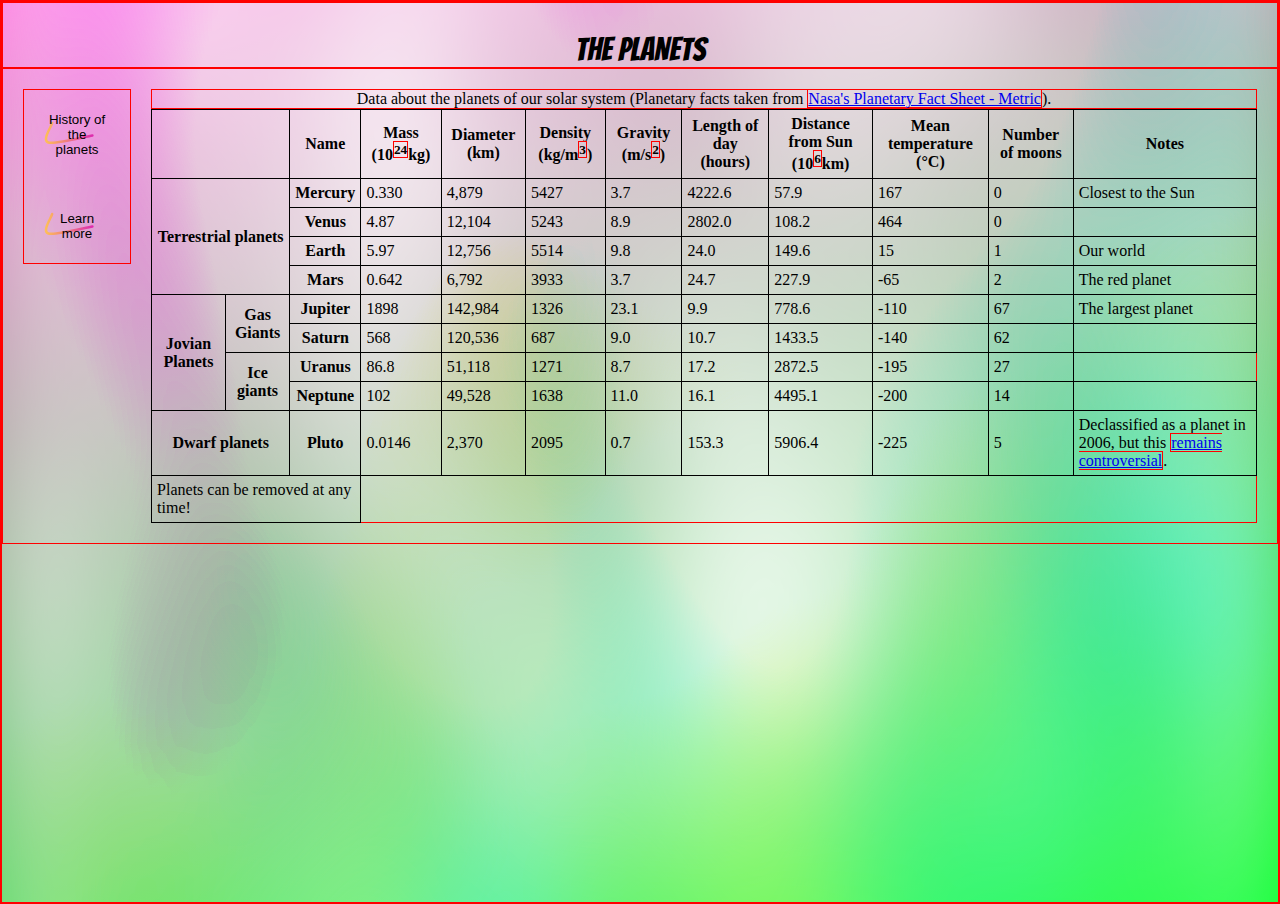
<file: index.html>
<!DOCTYPE html>
<html lang="en">
  <head>
    <meta charset="UTF-8" />
    <meta name="viewport" content="width=device-width, initial-scale=1.0" />
    <link href="style.css" rel="stylesheet" type="text/css" />
    <link href="table-basic.css" rel="stylesheet" type="text/css" />
    <link rel="preconnect" href="https://fonts.googleapis.com" />
    <link rel="preconnect" href="https://fonts.gstatic.com" crossorigin />
    <link
      href="https://fonts.googleapis.com/css2?family=Bangers&display=swap"
      rel="stylesheet"
    />
    <title>Document</title>
  </head>
  <body>
    <header>THE PLANETS</header>
    <div class="topbox">
      <div class="buttons">
        <button>History of the planets</button>
        <button>Learn more</button>
      </div>

      <table>
        <caption>
          Data about the planets of our solar system (Planetary facts taken from
          <a href="http://nssdc.gsfc.nasa.gov/planetary/factsheet/"
            >Nasa's Planetary Fact Sheet - Metric</a
          >).
        </caption>
        <thead>
          <tr>
            <td colspan="2"></td>
            <th colspan="1" scope="colgroup">Name</th>
            <th colspan="1" scope="colgroup">Mass (10<sup>24</sup>kg)</th>
            <th colspan="1" scope="colgroup">Diameter (km)</th>
            <th colspan="1" scope="colgroup">Density (kg/m<sup>3</sup>)</th>
            <th colspan="1" scope="colgroup">Gravity (m/s<sup>2</sup>)</th>
            <th colspan="1" scope="colgroup">Length of day (hours)</th>
            <th colspan="1" scope="colgroup">
              Distance from Sun (10<sup>6</sup>km)
            </th>
            <th colspan="1" scope="colgroup">Mean temperature (°C)</th>
            <th colspan="1" scope="colgroup">Number of moons</th>
            <th colspan="1" scope="colgroup">Notes</th>
          </tr>
        </thead>
        <tbody>
          <th colspan="2" rowspan="4" scope="rowgroup">Terrestrial planets</th>
          <th scope="row">Mercury</th>
            <td>0.330</td>
            <td>4,879</td>
            <td>5427</td>
            <td>3.7</td>
            <td>4222.6</td>
            <td>57.9</td>
            <td>167</td>
            <td>0</td>
            <td>Closest to the Sun</td>
          </tr>
          <tr>
            <th scope="row">Venus</th>
            <td>4.87</td>
            <td>12,104</td>
            <td>5243</td>
            <td>8.9</td>
            <td>2802.0</td>
            <td>108.2</td>
            <td>464</td>
            <td>0</td>
            <td></td>
          </tr>
          <tr>
            <th scope="row">Earth</th>
            <td>5.97</td>
            <td>12,756</td>
            <td>5514</td>
            <td>9.8</td>
            <td>24.0</td>
            <td>149.6</td>
            <td>15</td>
            <td>1</td>
            <td>Our world</td>
          </tr>
          <tr>
            <th scope="row">Mars</th>
            <td>0.642</td>
            <td>6,792</td>
            <td>3933</td>
            <td>3.7</td>
            <td>24.7</td>
            <td>227.9</td>
            <td>-65</td>
            <td>2</td>
            <td>The red planet</td>
          </tr>
          <th rowspan="4" scope="rowgroup">Jovian Planets</th>
          <th rowspan="2" scope="rowgroup">Gas Giants</th>
            <th scope="row">Jupiter</th>
            <td>1898</td>
            <td>142,984</td>
            <td>1326</td>
            <td>23.1</td>
            <td>9.9</td>
            <td>778.6</td>
            <td>-110</td>
            <td>67</td>
            <td>The largest planet</td>
          </tr>
          <th scope="row">Saturn</th>
            <td>568</td>
            <td>120,536</td>
            <td>687</td>
            <td>9.0</td>
            <td>10.7</td>
            <td>1433.5</td>
            <td>-140</td>
            <td>62</td>
            <td></td>
          </tr>
            <th rowspan="2" scope="rowgroup">Ice giants</th>
            <th scope="row">Uranus</th>
            <td>86.8</td>
            <td>51,118</td>
            <td>1271</td>
            <td>8.7</td>
            <td>17.2</td>
            <td>2872.5</td>
            <td>-195</td>
            <td>27</td>
          </tr>
          <tr>
            <th scope="row">Neptune</th>
            <td>102</td>
            <td>49,528</td>
            <td>1638</td>
            <td>11.0</td>
            <td>16.1</td>
            <td>4495.1</td>
            <td>-200</td>
            <td>14</td>
            <td></td>
          </tr>
          <tr>
            <th colspan="2" scope="rowgroup">Dwarf planets</th>
            <th scope="row">Pluto</th>
            <td>0.0146</td>
            <td>2,370</td>
            <td>2095</td>
            <td>0.7</td>
            <td>153.3</td>
            <td>5906.4</td>
            <td>-225</td>
            <td>5</td>
            <td>
              Declassified as a planet in 2006, but this
              <a
                href="https://www.usatoday.com/story/tech/2014/10/02/pluto-planet-solar-system/16578959/"
                >remains controversial</a
              >.
            </td>
          </tr>
        <tfoot>
          <td colspan="3">Planets can be removed at any time!</td>
        </tfoot>
      </table>
    </div>
  </body>
</html>
</file>
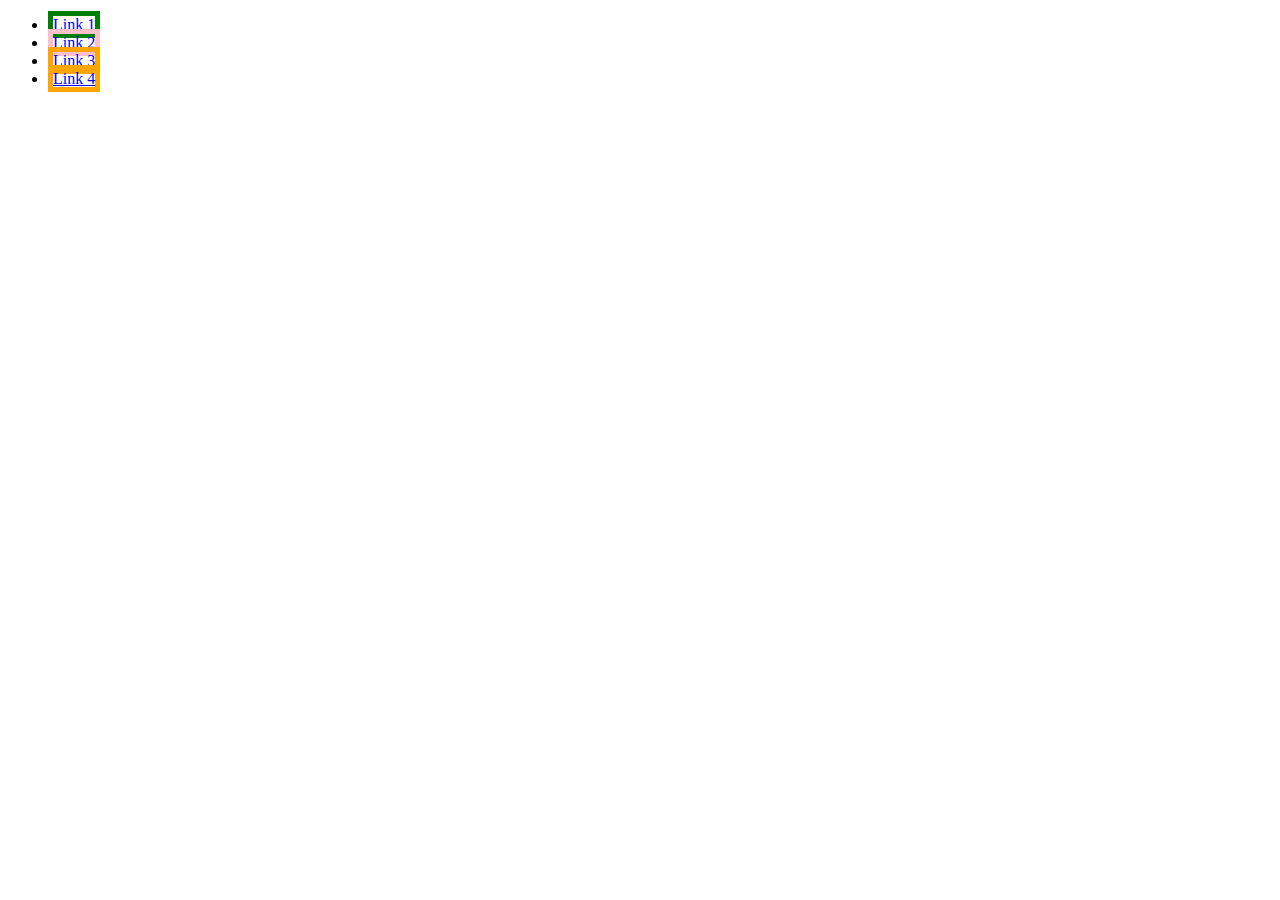
<file: advanced-css-selectors/index.html>
<!DOCTYPE html>
<html lang="en">
  <head>
    <meta charset="UTF-8" />
    <meta name="viewport" content="width=device-width, initial-scale=1.0" />
    <link rel="stylesheet" href="style.css" />
    <title>Document</title>
  </head>
  <body>
    <ul>
      <li><a href="https://example.com">Link 1</a></li>
      <li><a href="http://example.com" title="Visit example.com">Link 2</a></li>
      <li><a href="/contact">Link 3</a></li>
      <li><a href="../contact/index.html">Link 4</a></li>
    </ul>
  </body>
</html>
</file>
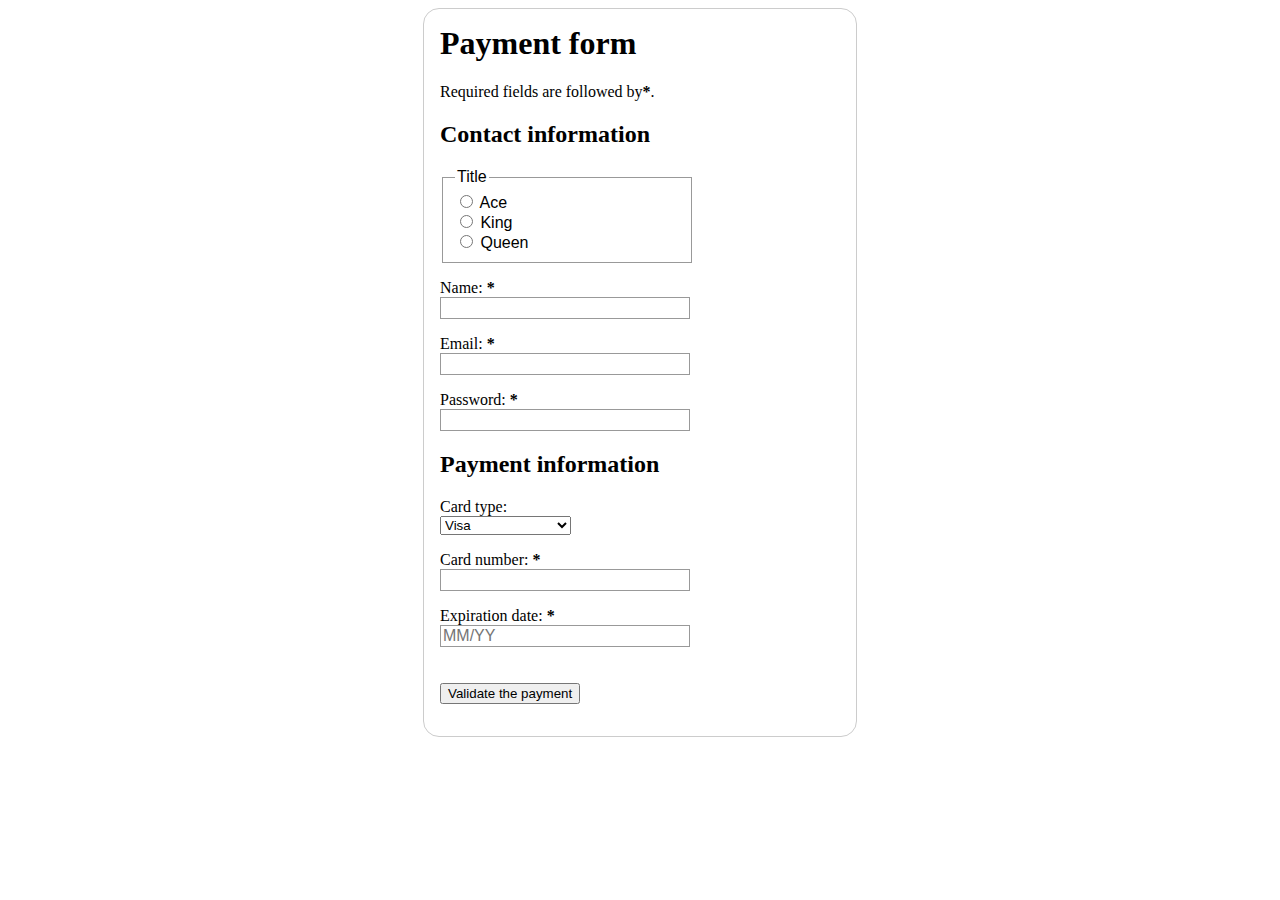
<file: forms-structure/index.html>
<!DOCTYPE html>
<html lang="en">
  <head>
    <meta charset="UTF-8" />
    <meta name="viewport" content="width=device-width, initial-scale=1.0" />
    <link href="style.css" rel="stylesheet" type="text/css" />
    <title>Document</title>
  </head>
  <body>
    <form>
      <h1>Payment form</h1>
      <p>
        Required fields are followed by<strong
          ><span aria-label="required">*</span></strong
        >.
      </p>
      <section>
        <h2>Contact information</h2>
        <fieldset>
          <legend>Title</legend>
          <ul>
            <li>
              <label for="title_1">
                <input type="radio" id="title_1" name="title" value="A" />
                Ace
              </label>
            </li>
            <li>
              <label for="title_2">
                <input type="radio" id="title_2" name="title" value="K" />
                King
              </label>
            </li>
            <li>
              <label for="title_3">
                <input type="radio" id="title_3" name="title" value="Q" />
                Queen
              </label>
            </li>
          </ul>
        </fieldset>
        <p>
          <label for="name">
            <span>Name: </span>
            <strong><span aria-label="required">*</span></strong>
          </label>
          <input type="text" id="name" name="username" required />
        </p>
        <p>
          <label for="mail">
            <span>Email: </span>
            <strong><span aria-label="required">*</span></strong>
          </label>
          <input type="email" id="mail" name="user-mail" required />
        </p>
        <p>
          <label for="pwd">
            <span>Password: </span>
            <strong><span aria-label="required">*</span></strong>
          </label>
          <input type="password" id="pwd" name="password" required />
        </p>
      </section>
      <section>
        <h2>Payment information</h2>
        <p>
          <label for="card">
            <span>Card type:</span>
          </label>
          <select id="card" name="user-card">
            <option value="visa">Visa</option>
            <option value="mc">Mastercard</option>
            <option value="amex">American Express</option>
          </select>
        </p>
        <p>
          <label for="number">
            <span>Card number:</span>
            <strong><span aria-label="required">*</span></strong>
          </label>
          <input type="tel" id="number" name="card-number" required />
        </p>
        <p>
          <label for="expiration">
            <span>Expiration date:</span>
            <strong><span aria-label="required">*</span></strong>
          </label>
          <input
            type="text"
            id="expiration"
            name="expiration"
            required
            placeholder="MM/YY"
            pattern="^(0[1-9]|1[0-2])\/([0-9]{2})$"
          />
        </p>
      </section>
      <section>
        <p>
          <button type="submit">Validate the payment</button>
        </p>
      </section>
    </form>
  </body>
</html>
</file>
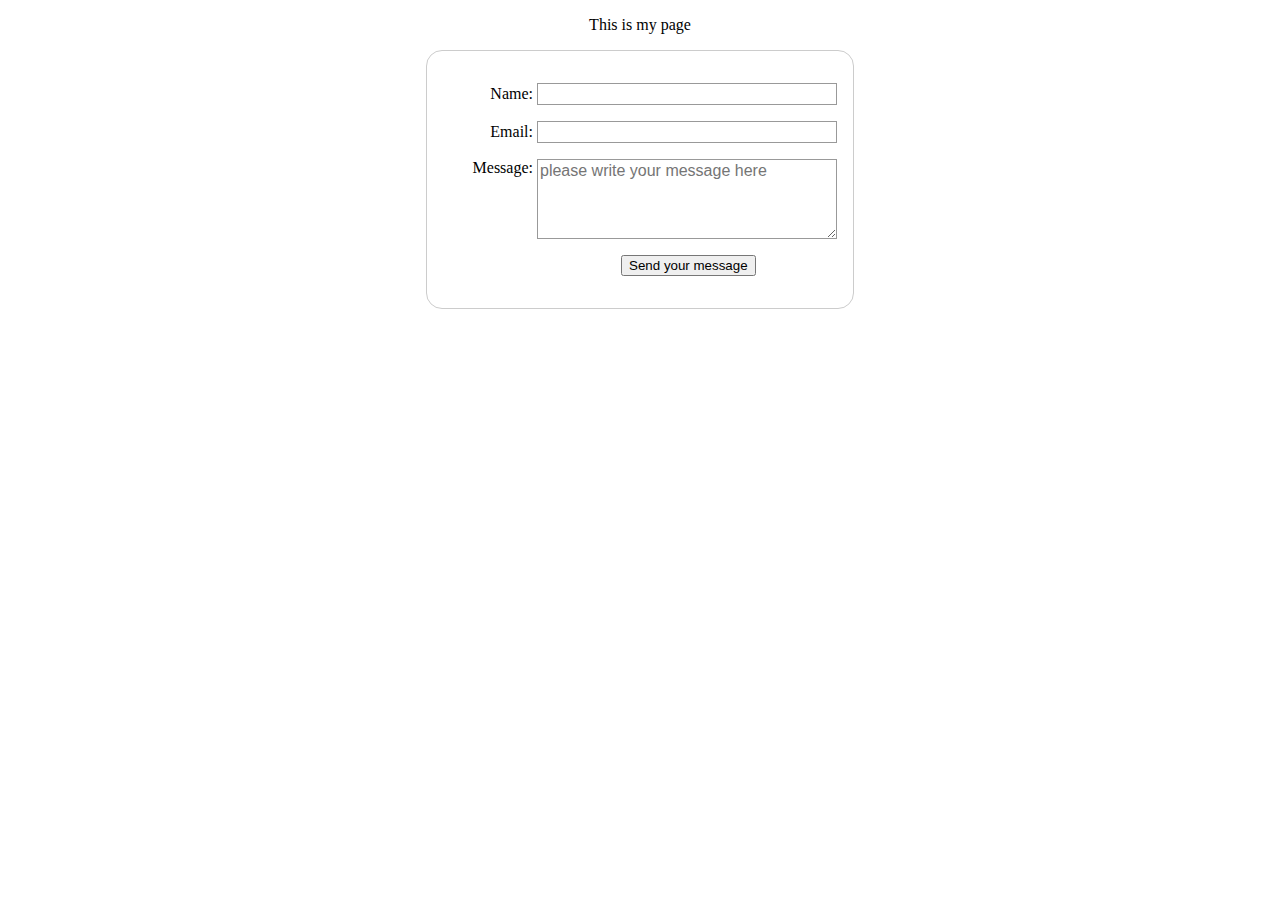
<file: forms/index.html>
<!DOCTYPE html>
<html lang="en-US">
  <head>
    <meta charset="utf-8" />
    <meta name="viewport" content="width=device-width" />
    <link rel="stylesheet" href="style.css" />
    <title>My test page</title>
  </head>
  <body>
    <p>This is my page</p>
    <form action="/my-handling-form-page" method="post">
      <p>
        <label for="name">Name:</label>
        <input type="text" id="name" name="user_name" />
      </p>
      <p>
        <label for="mail">Email:</label>
        <input type="email" id="mail" name="user_email" />
      </p>
      <p>
        <label for="msg">Message:</label>
        <textarea
          id="msg"
          name="user_message"
          placeholder="please write your message here"
        ></textarea>
      </p>
      <p class="button">
        <button type="submit">Send your message</button>
      </p>
    </form>
  </body>
</html>
</file>
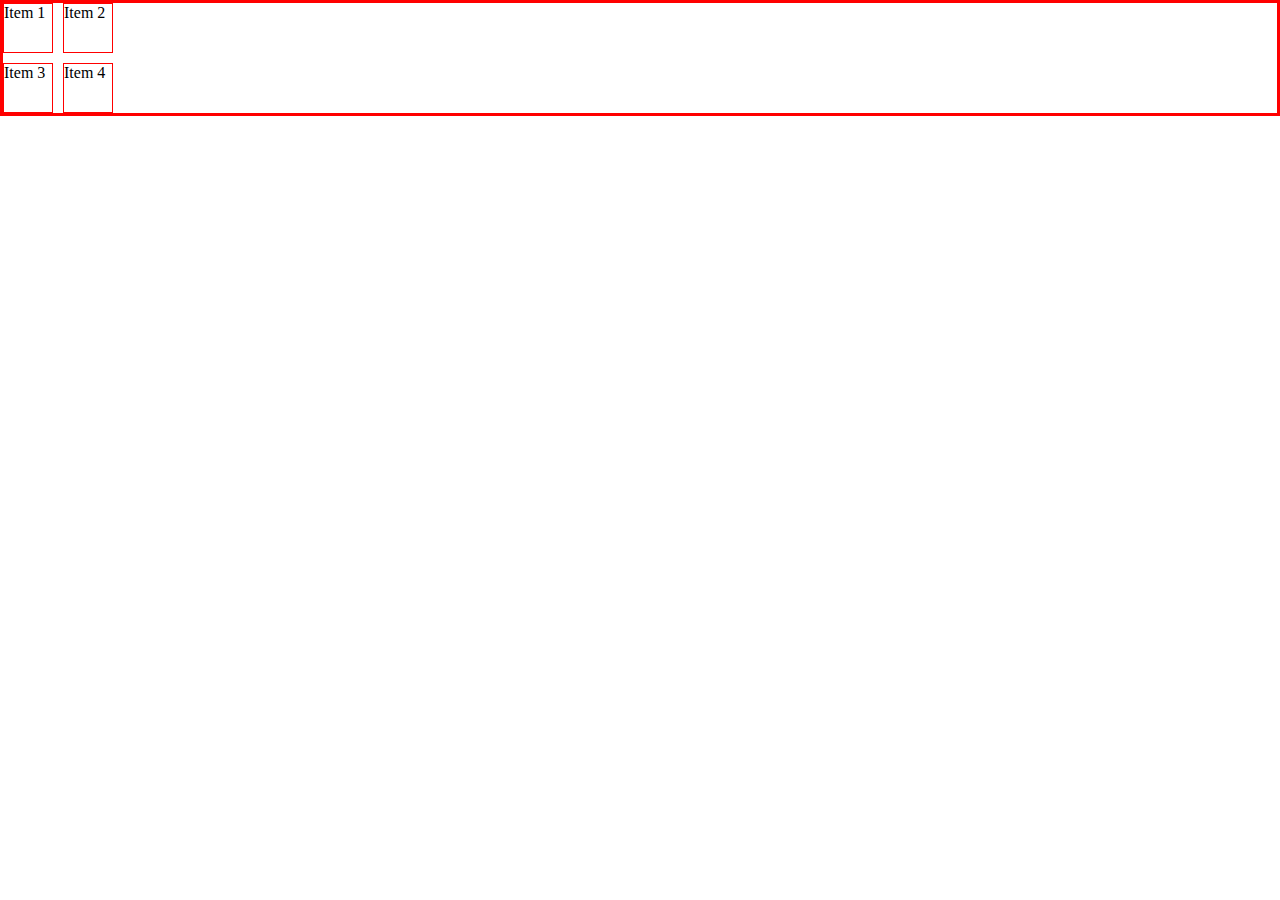
<file: grids/index.html>
<!DOCTYPE html>
<html lang="en">
  <head>
    <meta charset="UTF-8" />
    <meta name="viewport" content="width=device-width, initial-scale=1.0" />
    <link rel="stylesheet" href="style.css" />
    <title>Document</title>
  </head>
  <body>
    <div class="container">
      <div>Item 1</div>
      <div>Item 2</div>
      <div>Item 3</div>
      <div>Item 4</div>
    </div>
  </body>
</html>
</file>
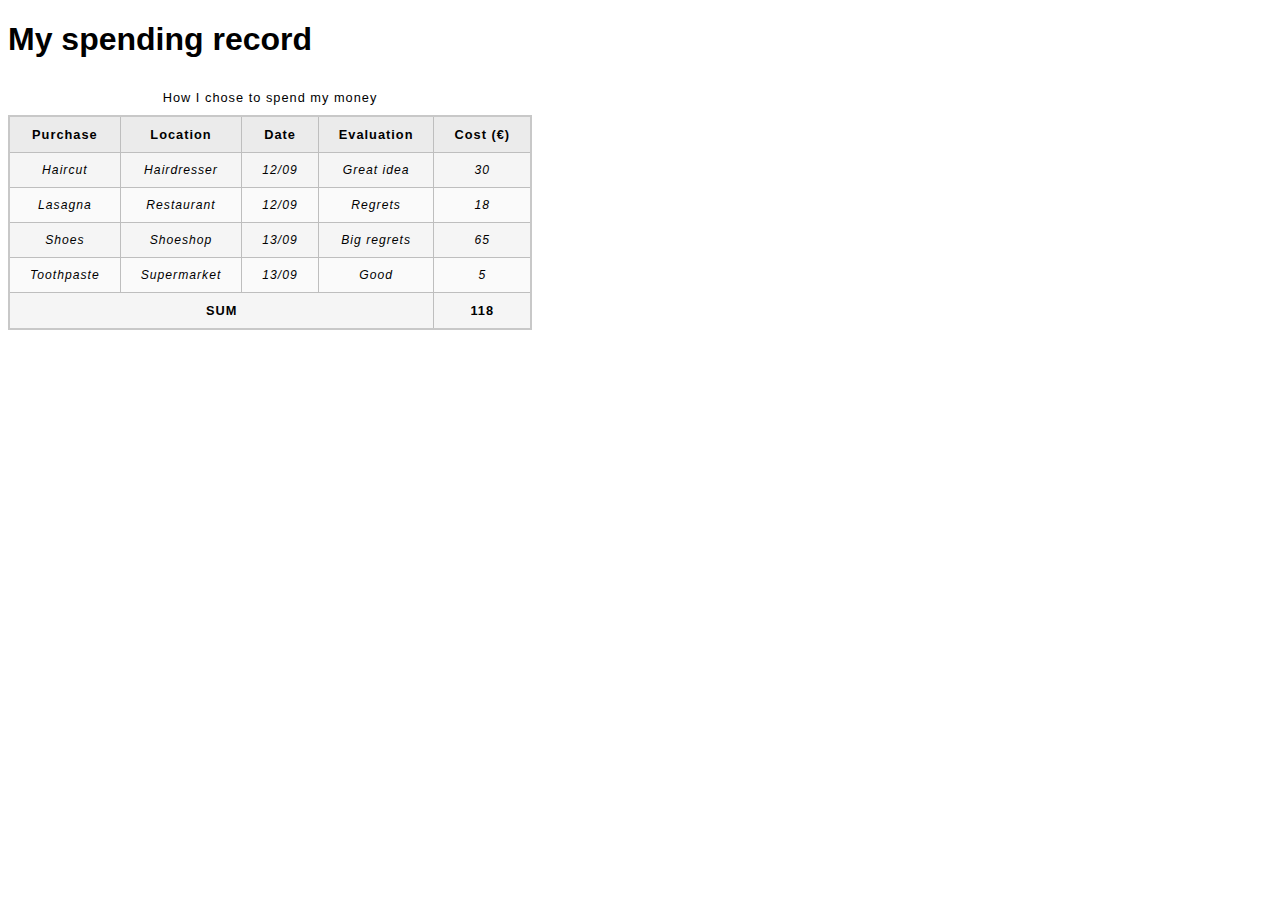
<file: table-structure/index.html>
<!DOCTYPE html>
<html lang="en-US">
  <head>
    <meta charset="utf-8">
    <meta name="viewport" content="width=device-width">
    <title>My spending record</title>
    <link href="style.css" rel="stylesheet" type="text/css">
    <style>
        tbody {
  font-size: 95%;
  font-style: italic;
}

tfoot {
  font-weight: bold;
}

    </style>
  </head>
  <body>
    <h1>My spending record</h1>

      <table>
        <caption>How I chose to spend my money</caption>
        <thead>
          <tr>
            <th>Purchase</th>
            <th>Location</th>
            <th>Date</th>
            <th>Evaluation</th>
            <th>Cost (€)</th>
          </tr>
        </thead>
          <tr>
            <tfoot>
                <td colspan="4">SUM</td>
                <td>118</td>
            </tfoot>
          </tr>
        <tbody>
          <tr>
            <td>Haircut</td>
            <td>Hairdresser</td>
            <td>12/09</td>
            <td>Great idea</td>
            <td>30</td>
          </tr>
          <tr>
            <td>Lasagna</td>
            <td>Restaurant</td>
            <td>12/09</td>
            <td>Regrets</td>
            <td>18</td>
          </tr>
          <tr>
            <td>Shoes</td>
            <td>Shoeshop</td>
            <td>13/09</td>
            <td>Big regrets</td>
            <td>65</td>
          </tr>
          <tr>
            <td>Toothpaste</td>
            <td>Supermarket</td>
            <td>13/09</td>
            <td>Good</td>
            <td>5</td>
          </tr>
        </tbody>
    </table>

  </body>
</html>
</file>
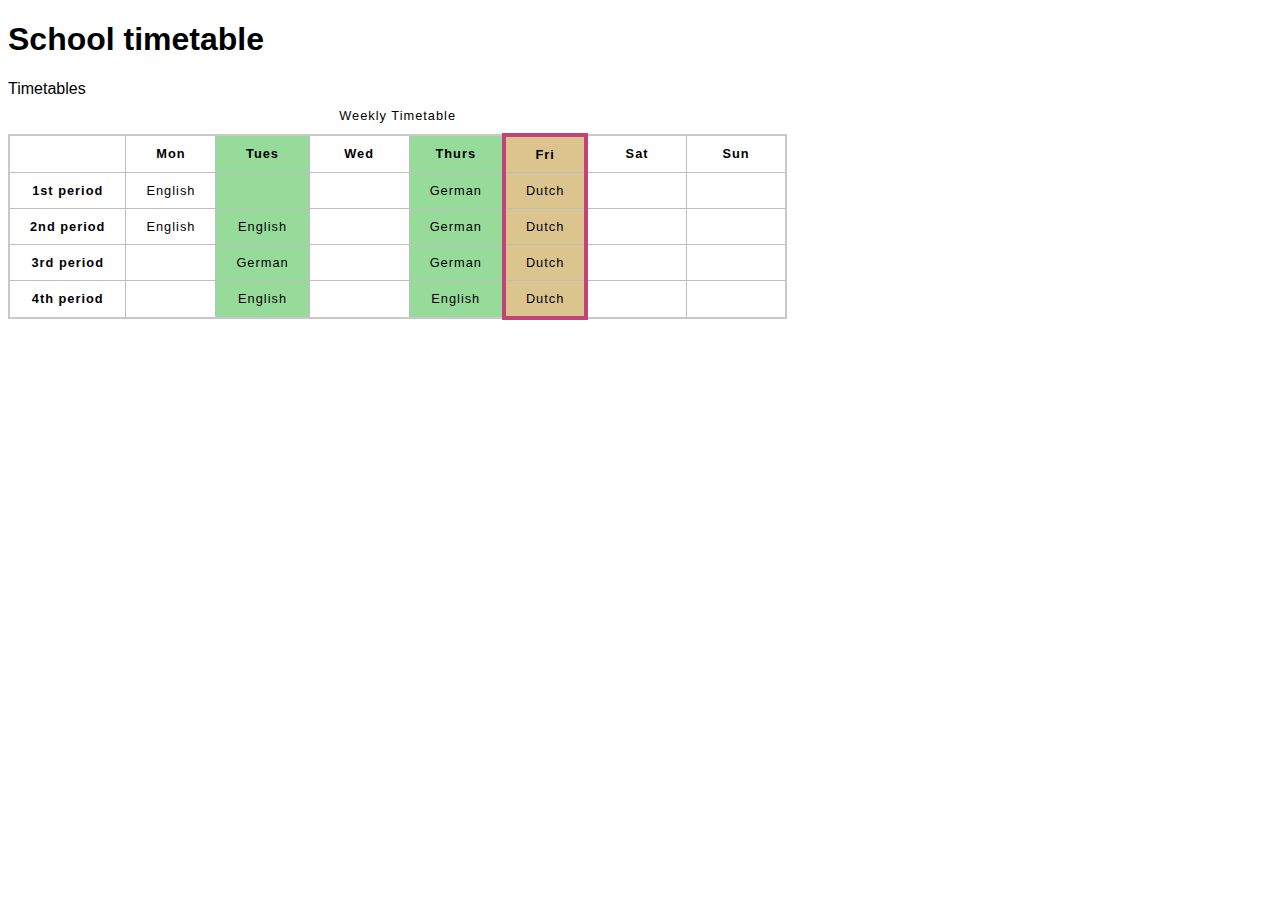
<file: tables-advanced/index.html>
<!DOCTYPE html>
<html lang="en-US">
  <head>
    <meta charset="utf-8">
    <meta name="viewport" content="width=device-width">
    <title>School timetable</title>
    <style>
    html {
      font-family: sans-serif;
    }

    table {
      border-collapse: collapse;
      border: 2px solid rgb(200,200,200);
      letter-spacing: 1px;
      font-size: 0.8rem;
    }

    td, th {
      border: 1px solid rgb(190,190,190);
      padding: 10px 20px;
    }

    td {
      text-align: center;
    }

    caption {
      padding: 10px;
    }
    </style>
  </head>
  <body>
    <h1>School timetable</h1>

    <table>
        <caption>Weekly Timetable</caption>
      <colgroup>
        <col span="2">
        <col style="background-color:#97DB9A;">
        <col style="width:100px;">
        <col style="background-color:#97DB9A;">
        <col style="background-color:#DCC48E; border:4px solid #C1437A;">
        <col span="2" style="width:100px;">
      </colgroup>
      <thead>Timetables</thead>
      <tbody>
      <tr>
        <td>&nbsp;</td>
        <th>Mon</th>
        <th>Tues</th>
        <th>Wed</th>
        <th>Thurs</th>
        <th>Fri</th>
        <th>Sat</th>
        <th>Sun</th>
      </tr>
      <tr>
        <th>1st period</th>
        <td>English</td>
        <td>&nbsp;</td>
        <td>&nbsp;</td>
        <td>German</td>
        <td>Dutch</td>
        <td>&nbsp;</td>
        <td>&nbsp;</td>
      </tr>
      <tr>
        <th>2nd period</th>
        <td>English</td>
        <td>English</td>
        <td>&nbsp;</td>
        <td>German</td>
        <td>Dutch</td>
        <td>&nbsp;</td>
        <td>&nbsp;</td>
      </tr>
      <tr>
        <th>3rd period</th>
        <td>&nbsp;</td>
        <td>German</td>
        <td>&nbsp;</td>
        <td>German</td>
        <td>Dutch</td>
        <td>&nbsp;</td>
        <td>&nbsp;</td>
      </tr>
      <tr>
        <th>4th period</th>
        <td>&nbsp;</td>
        <td>English</td>
        <td>&nbsp;</td>
        <td>English</td>
        <td>Dutch</td>
        <td>&nbsp;</td>
        <td>&nbsp;</td>
      </tr>
    </tbody>
    </table>

  </body>
</html>
</file>
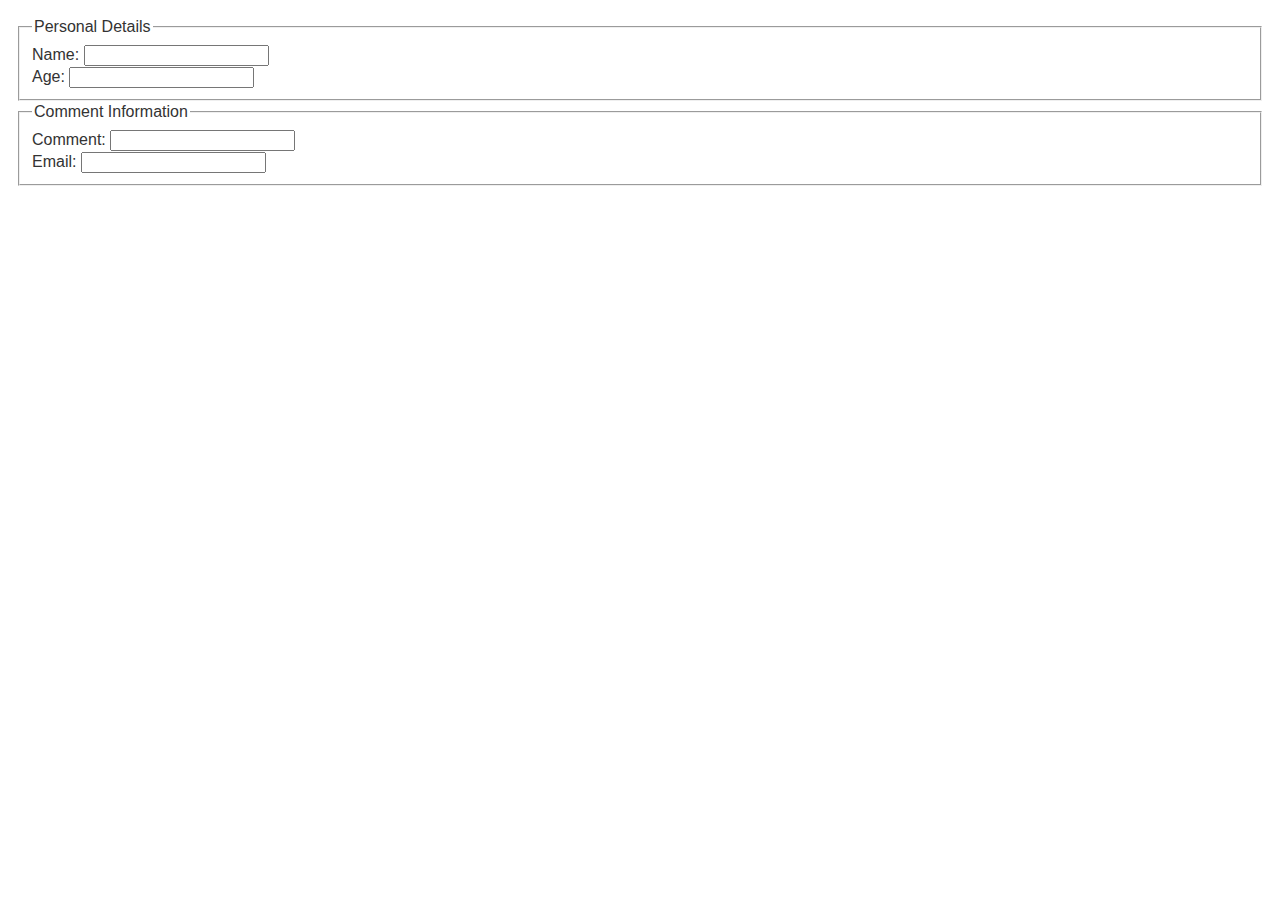
<file: forms-structure/mdn-challenge/index.html>
<!DOCTYPE html>
<html lang="en">
  <head>
    <meta charset="UTF-8" />
    <meta name="viewport" content="width=device-width, initial-scale=1.0" />
    <link href="style.css" rel="stylesheet" type="text/css" />
    <title>Form</title>
  </head>
  <body>
    <form>
      <fieldset>
        <legend>Personal Details</legend>
        <div>
          <label for="name">Name:</label>
          <input type="text" id="name" name="name" />
        </div>
        <div>
          <label for="age">Age:</label>
          <input type="number" id="age" name="age" />
        </div>
      </fieldset>

      <fieldset>
        <legend>Comment Information</legend>
        <div>
          <label for="comment">Comment:</label>
          <input type="text" id="comment" name="comment" />
        </div>
        <div>
          <label for="email">Email:</label>
          <input type="email" id="email" name="email" />
        </div>
      </fieldset>
    </form>
  </body>
</html>
</file>
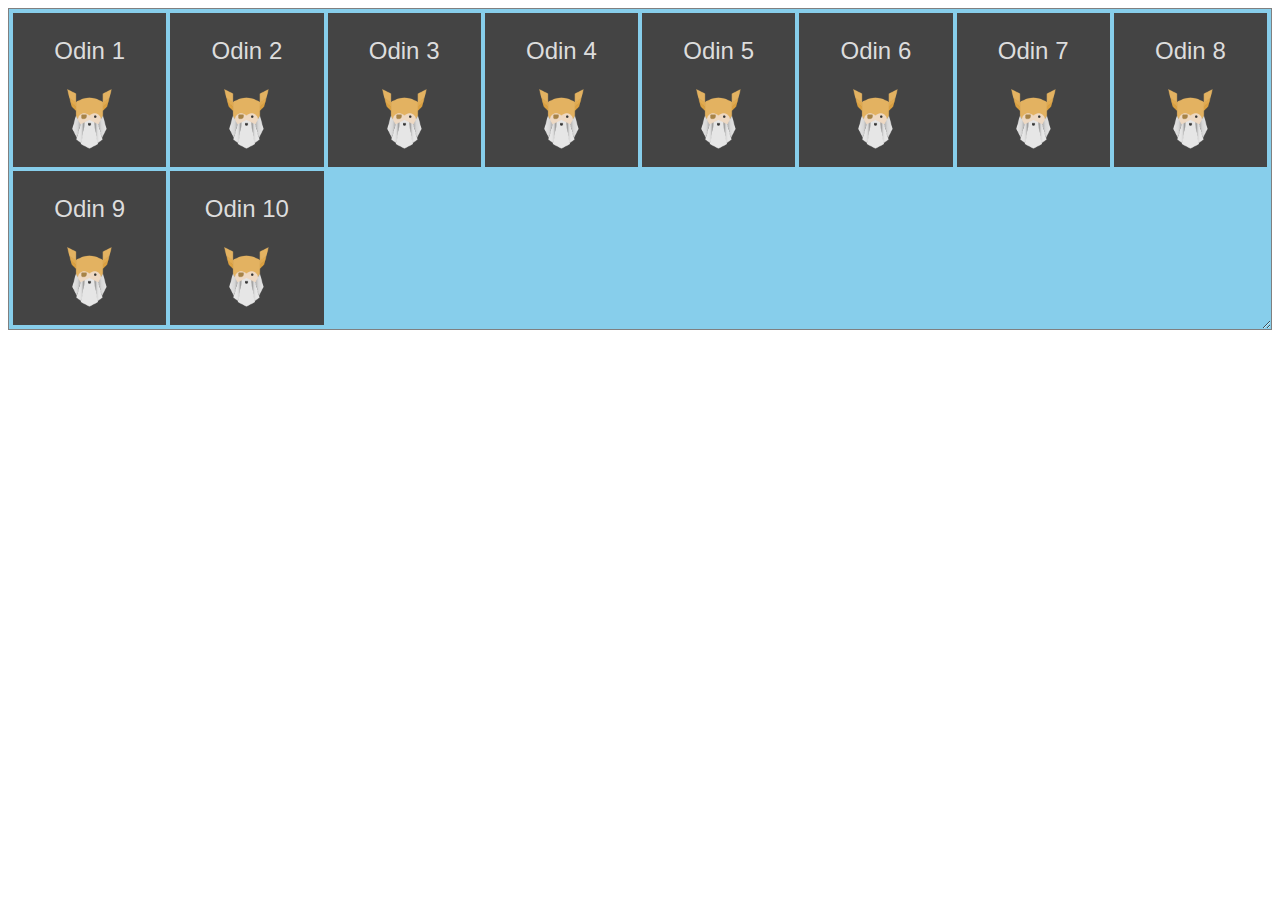
<file: grids/advanced-grid-properties/index.html>
<!DOCTYPE html>
<html lang="en">
  <head>
    <meta charset="UTF-8" />
    <meta name="viewport" content="width=device-width, initial-scale=1.0" />
    <link rel="stylesheet" type="text/css" href="style.css" />
    <title>Advanced Grid Properties</title>
  </head>
  <body>
    <div class="grid-container">
      <div class="grid-item">
        <p>Odin 1</p>
        <img src="images/jkwFqfX.png" alt="top logo" />
      </div>
      <div class="grid-item">
        <p>Odin 2</p>
        <img src="images/jkwFqfX.png" alt="top logo" />
      </div>
      <div class="grid-item">
        <p>Odin 3</p>
        <img src="images/jkwFqfX.png" alt="top logo" />
      </div>
      <div class="grid-item">
        <p>Odin 4</p>
        <img src="images/jkwFqfX.png" alt="top logo" />
      </div>
      <div class="grid-item">
        <p>Odin 5</p>
        <img src="images/jkwFqfX.png" alt="top logo" />
      </div>
      <div class="grid-item">
        <p>Odin 6</p>
        <img src="images/jkwFqfX.png" alt="top logo" />
      </div>
      <div class="grid-item">
        <p>Odin 7</p>
        <img src="images/jkwFqfX.png" alt="top logo" />
      </div>
      <div class="grid-item">
        <p>Odin 8</p>
        <img src="images/jkwFqfX.png" alt="top logo" />
      </div>
      <div class="grid-item">
        <p>Odin 9</p>
        <img src="images/jkwFqfX.png" alt="top logo" />
      </div>
      <div class="grid-item">
        <p>Odin 10</p>
        <img src="images/jkwFqfX.png" alt="top logo" />
      </div>
    </div>
  </body>
</html>
</file>
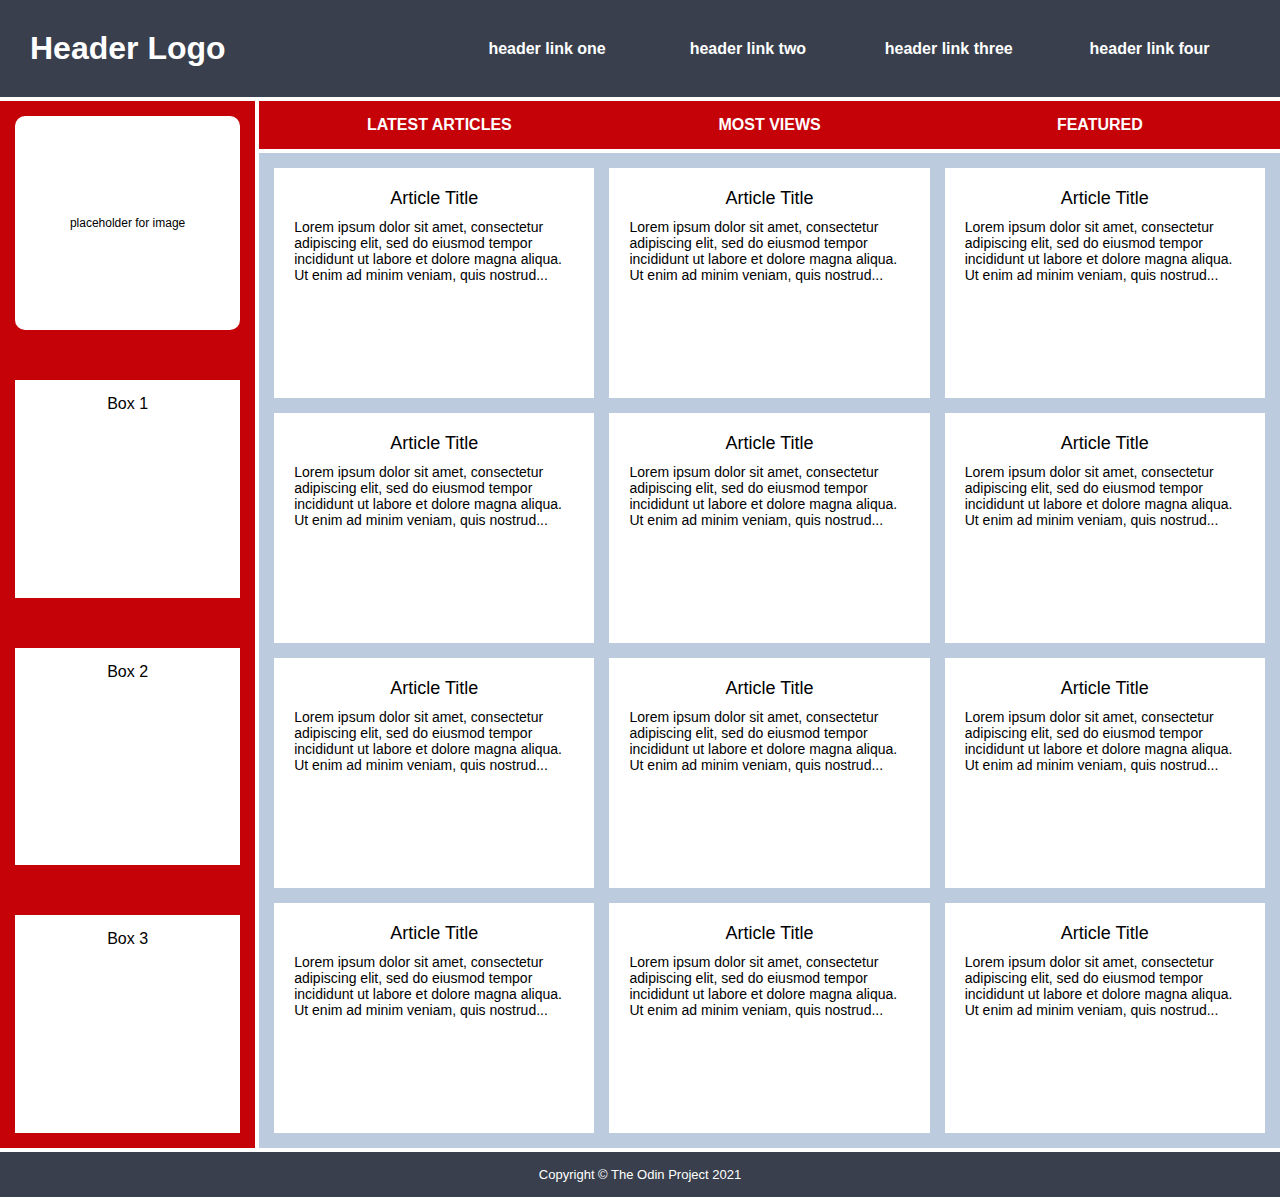
<file: grids/holy-grail/index.html>
<!DOCTYPE html>
<html lang="en">
  <head>
    <meta charset="UTF-8" />
    <meta http-equiv="X-UA-Compatible" content="IE=edge" />
    <meta name="viewport" content="width=device-width, initial-scale=1.0" />
    <title>Holy Grail Mockup</title>
    <link rel="stylesheet" href="style.css" />
  </head>
  <body>
    <div class="container">
      <div class="header">
        <div class="logo">Header Logo</div>
        <div class="menu">
          <ul>
            <li>header link one</li>
            <li>header link two</li>
            <li>header link three</li>
            <li>header link four</li>
          </ul>
        </div>
      </div>

      <div class="sidebar">
        <div class="photo">
          <p>placeholder for image</p>
        </div>
        <div class="side-content">Box 1</div>
        <div class="side-content">Box 2</div>
        <div class="side-content">Box 3</div>
      </div>

      <div class="nav">
        <ul>
          <li>Latest Articles</li>
          <li>Most Views</li>
          <li>Featured</li>
        </ul>
      </div>

      <div class="article">
        <div class="card">
          <p class="title">Article Title</p>
          <p>
            Lorem ipsum dolor sit amet, consectetur adipiscing elit, sed do
            eiusmod tempor incididunt ut labore et dolore magna aliqua. Ut enim
            ad minim veniam, quis nostrud...
          </p>
        </div>
        <div class="card">
          <p class="title">Article Title</p>
          <p>
            Lorem ipsum dolor sit amet, consectetur adipiscing elit, sed do
            eiusmod tempor incididunt ut labore et dolore magna aliqua. Ut enim
            ad minim veniam, quis nostrud...
          </p>
        </div>
        <div class="card">
          <p class="title">Article Title</p>
          <p>
            Lorem ipsum dolor sit amet, consectetur adipiscing elit, sed do
            eiusmod tempor incididunt ut labore et dolore magna aliqua. Ut enim
            ad minim veniam, quis nostrud...
          </p>
        </div>
        <div class="card">
          <p class="title">Article Title</p>
          <p>
            Lorem ipsum dolor sit amet, consectetur adipiscing elit, sed do
            eiusmod tempor incididunt ut labore et dolore magna aliqua. Ut enim
            ad minim veniam, quis nostrud...
          </p>
        </div>
        <div class="card">
          <p class="title">Article Title</p>
          <p>
            Lorem ipsum dolor sit amet, consectetur adipiscing elit, sed do
            eiusmod tempor incididunt ut labore et dolore magna aliqua. Ut enim
            ad minim veniam, quis nostrud...
          </p>
        </div>
        <div class="card">
          <p class="title">Article Title</p>
          <p>
            Lorem ipsum dolor sit amet, consectetur adipiscing elit, sed do
            eiusmod tempor incididunt ut labore et dolore magna aliqua. Ut enim
            ad minim veniam, quis nostrud...
          </p>
        </div>
        <div class="card">
          <p class="title">Article Title</p>
          <p>
            Lorem ipsum dolor sit amet, consectetur adipiscing elit, sed do
            eiusmod tempor incididunt ut labore et dolore magna aliqua. Ut enim
            ad minim veniam, quis nostrud...
          </p>
        </div>
        <div class="card">
          <p class="title">Article Title</p>
          <p>
            Lorem ipsum dolor sit amet, consectetur adipiscing elit, sed do
            eiusmod tempor incididunt ut labore et dolore magna aliqua. Ut enim
            ad minim veniam, quis nostrud...
          </p>
        </div>
        <div class="card">
          <p class="title">Article Title</p>
          <p>
            Lorem ipsum dolor sit amet, consectetur adipiscing elit, sed do
            eiusmod tempor incididunt ut labore et dolore magna aliqua. Ut enim
            ad minim veniam, quis nostrud...
          </p>
        </div>
        <div class="card">
          <p class="title">Article Title</p>
          <p>
            Lorem ipsum dolor sit amet, consectetur adipiscing elit, sed do
            eiusmod tempor incididunt ut labore et dolore magna aliqua. Ut enim
            ad minim veniam, quis nostrud...
          </p>
        </div>
        <div class="card">
          <p class="title">Article Title</p>
          <p>
            Lorem ipsum dolor sit amet, consectetur adipiscing elit, sed do
            eiusmod tempor incididunt ut labore et dolore magna aliqua. Ut enim
            ad minim veniam, quis nostrud...
          </p>
        </div>
        <div class="card">
          <p class="title">Article Title</p>
          <p>
            Lorem ipsum dolor sit amet, consectetur adipiscing elit, sed do
            eiusmod tempor incididunt ut labore et dolore magna aliqua. Ut enim
            ad minim veniam, quis nostrud...
          </p>
        </div>
      </div>

      <div class="footer">
        <p>Copyright © The Odin Project 2021</p>
      </div>
    </div>
  </body>
</html>
</file>
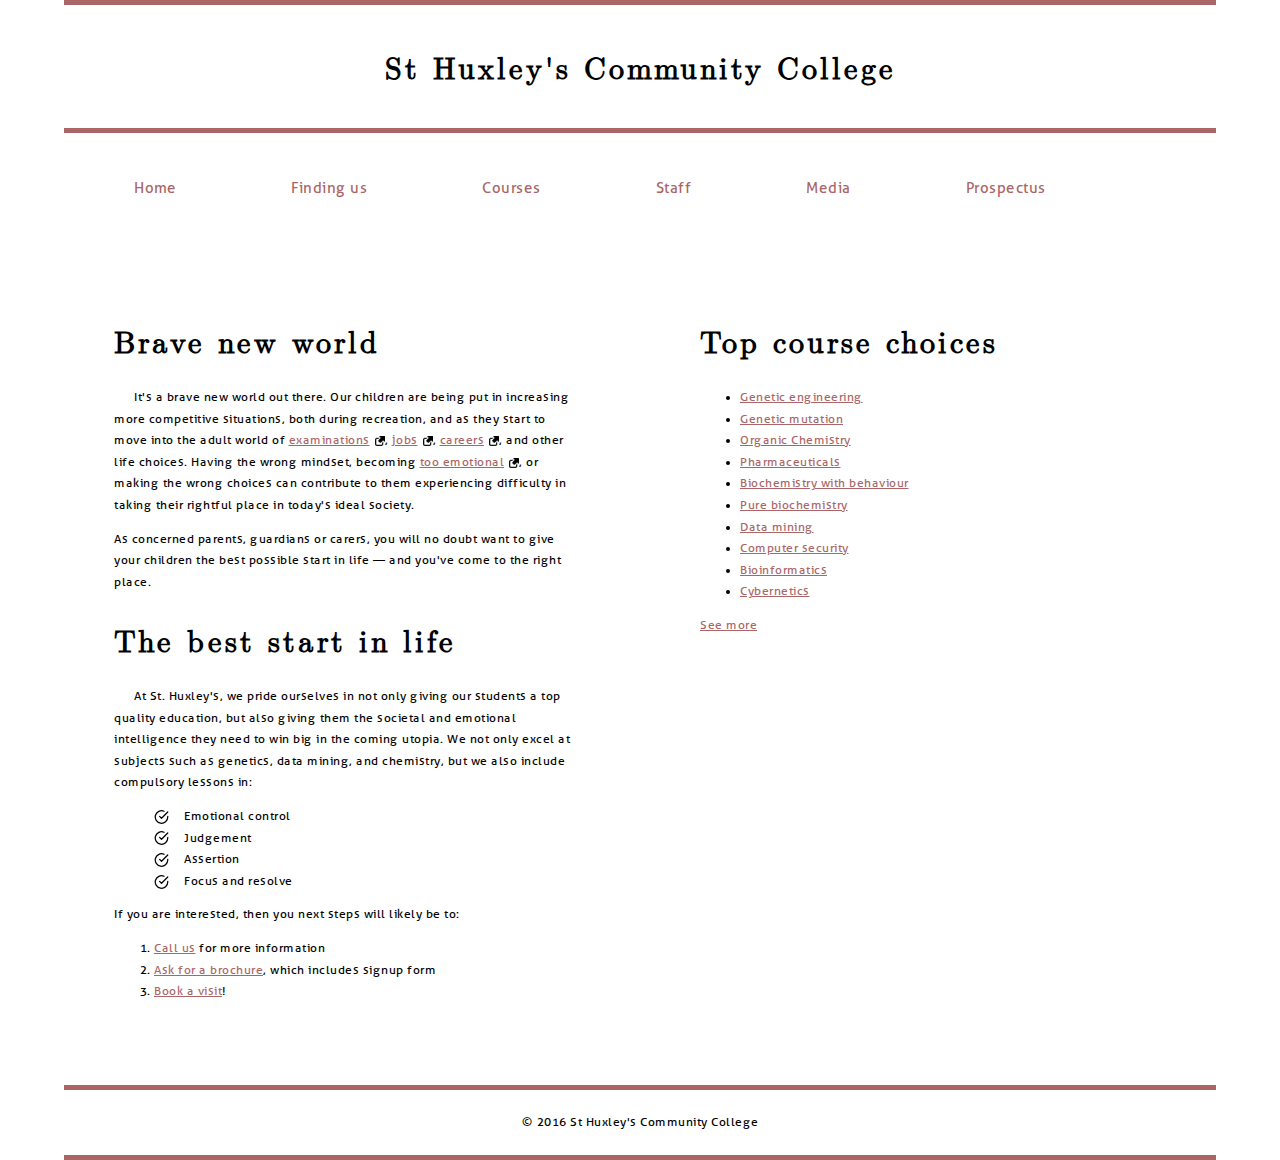
<file: text-styling/project/index.html>
<!DOCTYPE html>
<html lang="en-US">
  <head>
    <meta charset="utf-8" />
    <meta name="viewport" content="width=device-width, initial-scale=1" />
    <title>St Huxley's Community College</title>
    <link href="style.css" type="text/css" rel="stylesheet" />
  </head>
  <body>
    <header>
      <h1>St Huxley's Community College</h1>
    </header>

    <nav>
      <ul>
        <li><a href="#">Home</a></li>
        <li><a href="#">Finding us</a></li>
        <li><a href="#">Courses</a></li>
        <li><a href="#">Staff</a></li>
        <li><a href="#">Media</a></li>
        <li><a href="#">Prospectus</a></li>
      </ul>
    </nav>

    <section>
      <h2>Brave new world</h2>

      <p>
        It's a brave new world out there. Our children are being put in
        increasing more competitive situations, both during recreation, and as
        they start to move into the adult world of
        <a href="https://en.wikipedia.org/wiki/Examination">examinations</a>,
        <a href="https://en.wikipedia.org/wiki/Jobs">jobs</a>,
        <a href="https://en.wikipedia.org/wiki/Career">careers</a>, and other
        life choices. Having the wrong mindset, becoming
        <a href="https://en.wikipedia.org/wiki/Emotion">too emotional</a>, or
        making the wrong choices can contribute to them experiencing difficulty
        in taking their rightful place in today's ideal society.
      </p>

      <p>
        As concerned parents, guardians or carers, you will no doubt want to
        give your children the best possible start in life — and you've come to
        the right place.
      </p>

      <h2>The best start in life</h2>

      <p>
        At St. Huxley's, we pride ourselves in not only giving our students a
        top quality education, but also giving them the societal and emotional
        intelligence they need to win big in the coming utopia. We not only
        excel at subjects such as genetics, data mining, and chemistry, but we
        also include compulsory lessons in:
      </p>

      <ul class="tick-list">
        <li>Emotional control</li>
        <li>Judgement</li>
        <li>Assertion</li>
        <li>Focus and resolve</li>
      </ul>

      <p>If you are interested, then you next steps will likely be to:</p>

      <ol>
        <li><a href="#">Call us</a> for more information</li>
        <li><a href="#">Ask for a brochure</a>, which includes signup form</li>
        <li><a href="#">Book a visit</a>!</li>
      </ol>
    </section>

    <aside>
      <h2>Top course choices</h2>

      <ul>
        <li><a href="#">Genetic engineering</a></li>
        <li><a href="#">Genetic mutation</a></li>
        <li><a href="#">Organic Chemistry</a></li>
        <li><a href="#">Pharmaceuticals</a></li>
        <li><a href="#">Biochemistry with behaviour</a></li>
        <li><a href="#">Pure biochemistry</a></li>
        <li><a href="#">Data mining</a></li>
        <li><a href="#">Computer security</a></li>
        <li><a href="#">Bioinformatics</a></li>
        <li><a href="#">Cybernetics</a></li>
      </ul>

      <p><a href="#">See more</a></p>
    </aside>

    <footer>
      <p>&copy; 2016 St Huxley's Community College</p>
    </footer>
  </body>
</html>
</file>
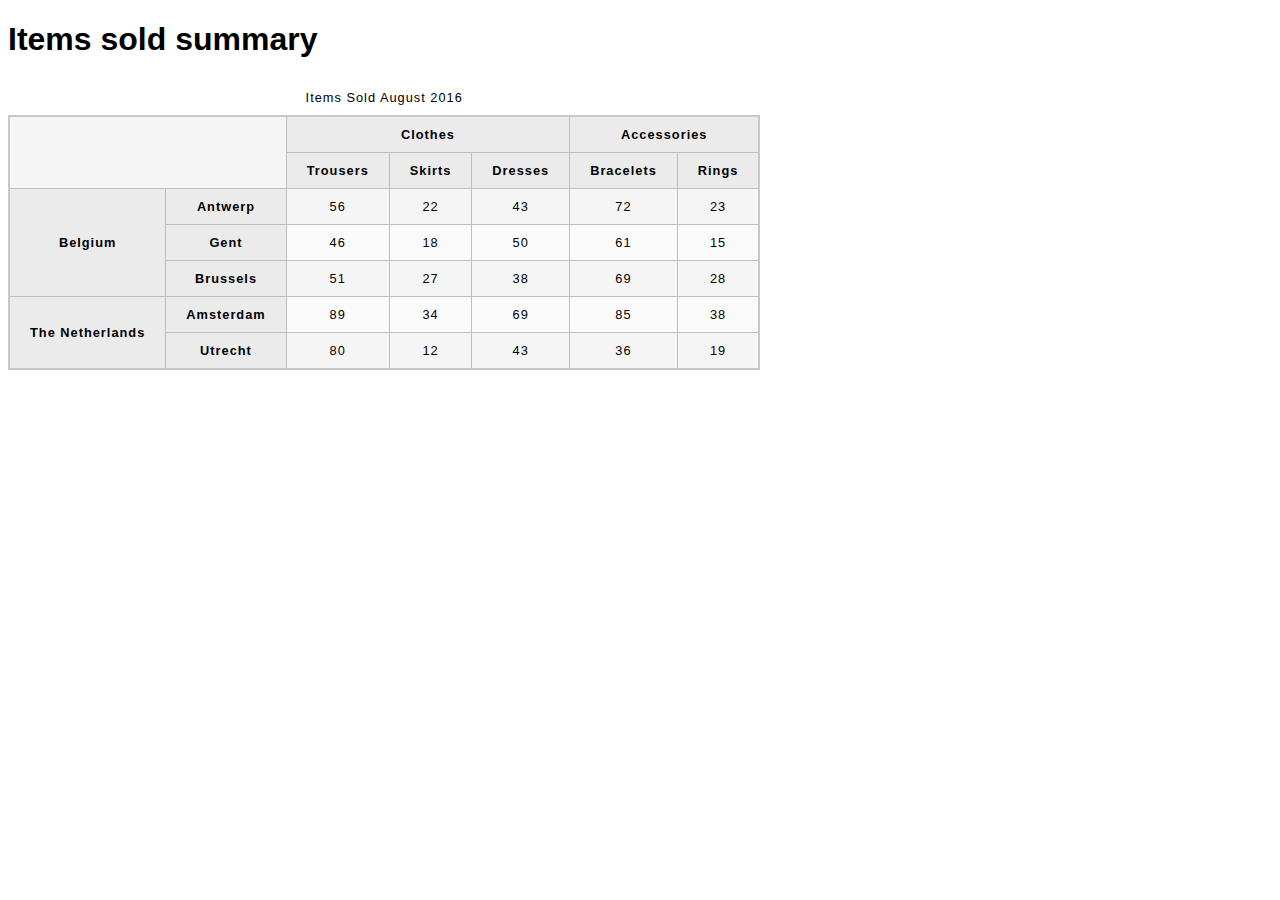
<file: scope-and-headers/items-sold.html>
<!DOCTYPE html>
<html lang="en-US">
  <head>
    <meta charset="utf-8">
    <meta name="viewport" content="width=device-width">
    <title>Items sold summary</title>
    <link href="minimal-table.css" rel="stylesheet" type="text/css">
  </head>

<body>
    <h1>Items sold summary</h1>

    <table>
      <caption>Items Sold August 2016</caption>
      <thead>
        <tr>
          <td colspan="2" rowspan="2"></td>
          <th colspan="3" scope="colgroup">Clothes</th>
          <th colspan="2" scope="colgroup">Accessories</th>
        </tr>
        <tr>
            <th scope="col">Trousers</th>
            <th scope="col">Skirts</th>
            <th scope="col">Dresses</th>
            <th scope="col">Bracelets</th>
            <th scope="col">Rings</th>
        </tr>
      </thead>
      <tbody>
        <tr>
        <th rowspan="3" scope="rowgroup">Belgium</th>
        <th scope="row">Antwerp</th>
          <td>56</td>
          <td>22</td>
          <td>43</td>
          <td>72</td>
          <td>23</td>
        </tr>
        <tr>
        <th scope="row">Gent</th>
          <td>46</td>
          <td>18</td>
          <td>50</td>
          <td>61</td>
          <td>15</td>
        </tr>
        <tr>
        <th scope="row">Brussels</th>
          <td>51</td>
          <td>27</td>
          <td>38</td>
          <td>69</td>
          <td>28</td>
        </tr>
        <tr>
        <th rowspan="2" scope="rowgroup">The Netherlands</th>
        <th scope="row">Amsterdam</th>
          <td>89</td>
          <td>34</td>
          <td>69</td>
          <td>85</td>
          <td>38</td>
        </tr>
        <tr>
          <th scope="row">Utrecht</th>
          <td>80</td>
          <td>12</td>
          <td>43</td>
          <td>36</td>
          <td>19</td>
        </tr>
      </tbody>
    </table>

</body>

</html>
</file>
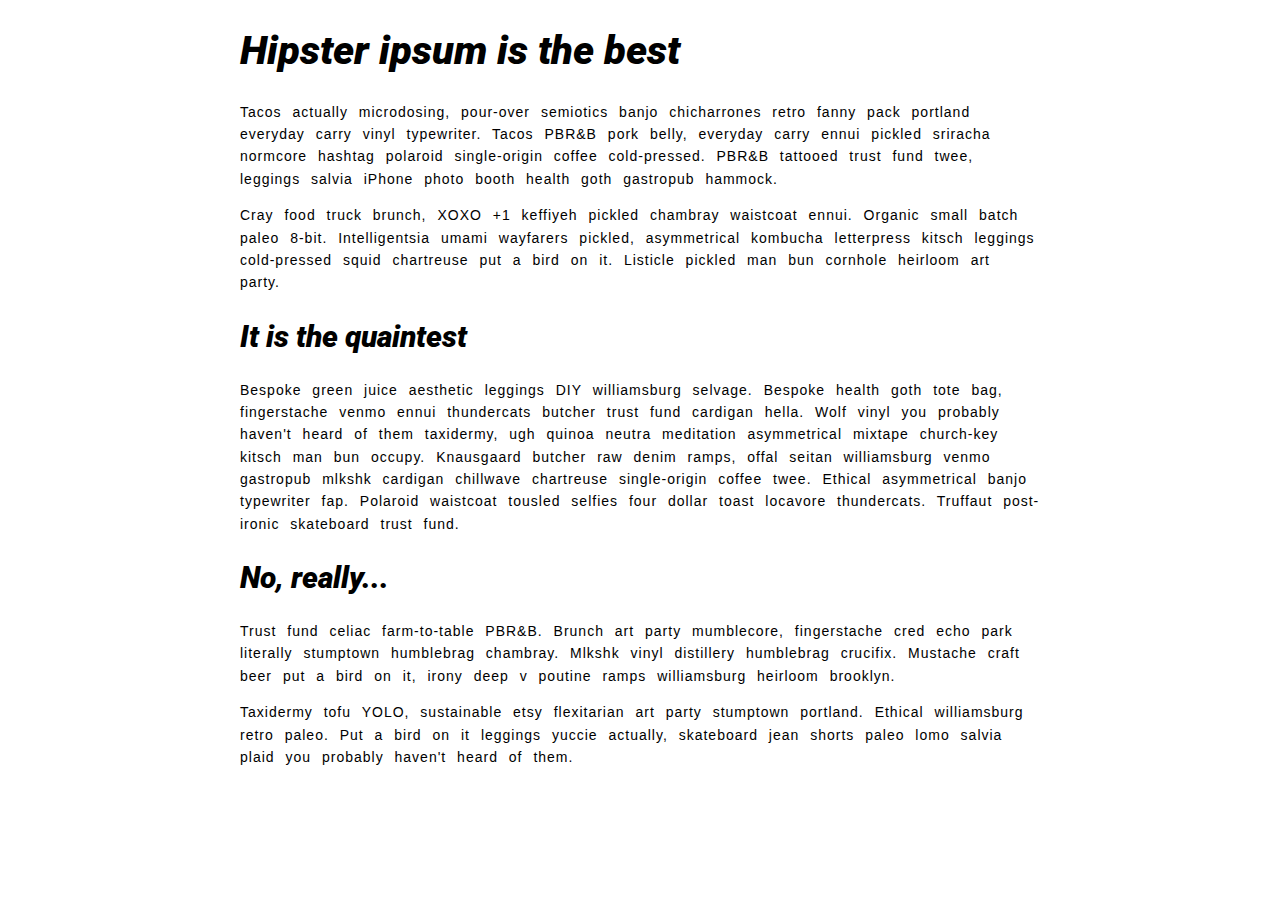
<file: text-styling/web-font-start.html>
<!DOCTYPE html>
<html lang="en-US">
  <head>
    <meta charset="utf-8" />
    <meta name="viewport" content="width=device-width" />
    <title>Web font example</title>
    <link href="web-font-start.css" rel="stylesheet" type="text/css" />
    <link rel="preconnect" href="https://fonts.googleapis.com" />
    <link rel="preconnect" href="https://fonts.gstatic.com" crossorigin />
    <link rel="preconnect" href="https://fonts.googleapis.com" />
    <link rel="preconnect" href="https://fonts.gstatic.com" crossorigin />
    <link
      href="https://fonts.googleapis.com/css2?family=Roboto:ital,wght@0,100..900;1,100..900&display=swap"
      rel="stylesheet"
    />
  </head>
  <body>
    <h1>Hipster ipsum is the best</h1>

    <p>
      Tacos actually microdosing, pour-over semiotics banjo chicharrones retro
      fanny pack portland everyday carry vinyl typewriter. Tacos PBR&amp;B pork
      belly, everyday carry ennui pickled sriracha normcore hashtag polaroid
      single-origin coffee cold-pressed. PBR&amp;B tattooed trust fund twee,
      leggings salvia iPhone photo booth health goth gastropub hammock.
    </p>

    <p>
      Cray food truck brunch, XOXO +1 keffiyeh pickled chambray waistcoat ennui.
      Organic small batch paleo 8-bit. Intelligentsia umami wayfarers pickled,
      asymmetrical kombucha letterpress kitsch leggings cold-pressed squid
      chartreuse put a bird on it. Listicle pickled man bun cornhole heirloom
      art party.
    </p>

    <h2>It is the quaintest</h2>

    <p>
      Bespoke green juice aesthetic leggings DIY williamsburg selvage. Bespoke
      health goth tote bag, fingerstache venmo ennui thundercats butcher trust
      fund cardigan hella. Wolf vinyl you probably haven't heard of them
      taxidermy, ugh quinoa neutra meditation asymmetrical mixtape church-key
      kitsch man bun occupy. Knausgaard butcher raw denim ramps, offal seitan
      williamsburg venmo gastropub mlkshk cardigan chillwave chartreuse
      single-origin coffee twee. Ethical asymmetrical banjo typewriter fap.
      Polaroid waistcoat tousled selfies four dollar toast locavore thundercats.
      Truffaut post-ironic skateboard trust fund.
    </p>

    <h2>No, really...</h2>

    <p>
      Trust fund celiac farm-to-table PBR&amp;B. Brunch art party mumblecore,
      fingerstache cred echo park literally stumptown humblebrag chambray.
      Mlkshk vinyl distillery humblebrag crucifix. Mustache craft beer put a
      bird on it, irony deep v poutine ramps williamsburg heirloom brooklyn.
    </p>

    <p>
      Taxidermy tofu YOLO, sustainable etsy flexitarian art party stumptown
      portland. Ethical williamsburg retro paleo. Put a bird on it leggings
      yuccie actually, skateboard jean shorts paleo lomo salvia plaid you
      probably haven't heard of them.
    </p>
  </body>
</html>
</file>
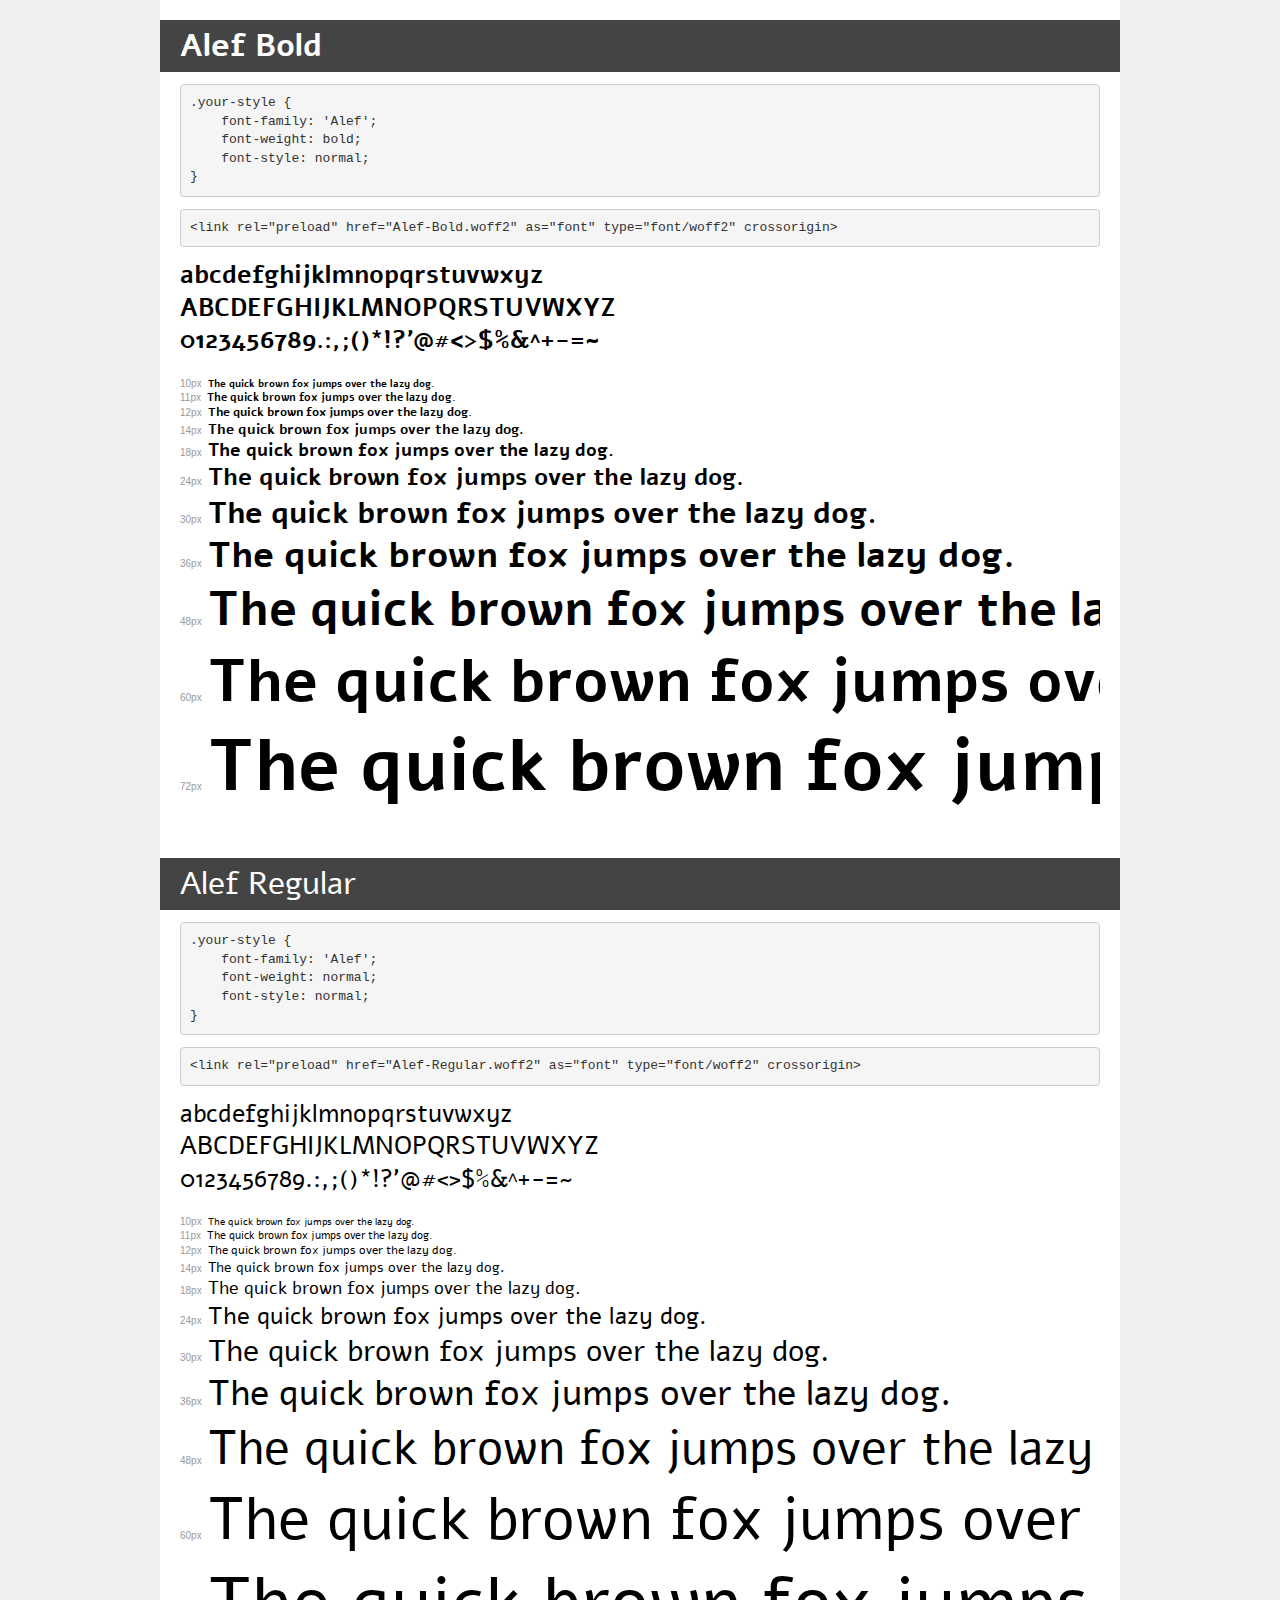
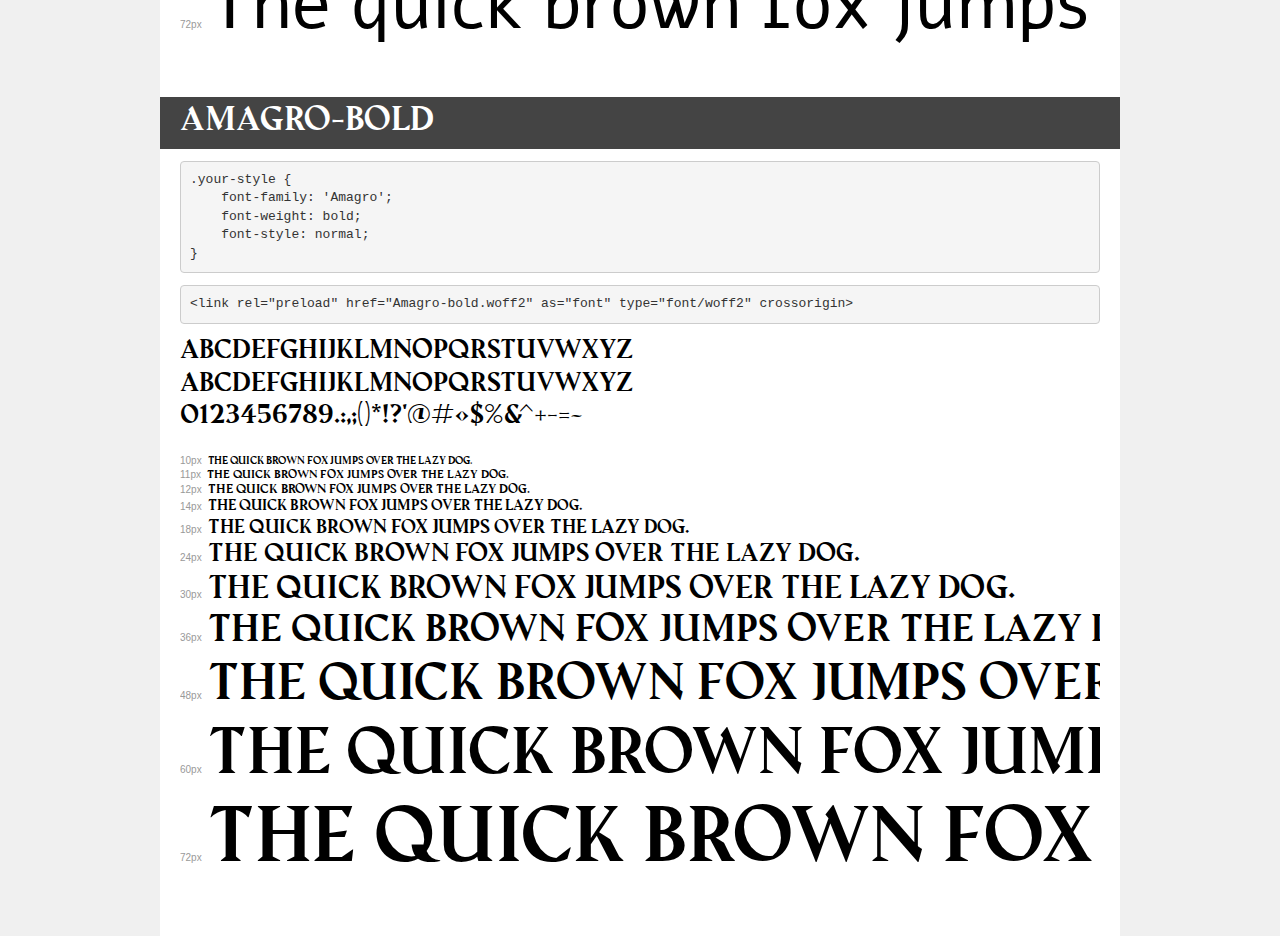
<file: text-styling/fonts/demo.html>
<!DOCTYPE html>
<html lang="en">
<head>
    <meta charset="utf-8">
    <meta http-equiv="X-UA-Compatible" content="IE=edge">
    <meta name="viewport" content="width=device-width, initial-scale=1">
    <meta name="robots" content="noindex, noarchive">
    <meta name="format-detection" content="telephone=no">
    <title>Transfonter demo</title>
    <link href="stylesheet.css" rel="stylesheet">
    <style>
        /*
        http://meyerweb.com/eric/tools/css/reset/
        v2.0 | 20110126
        License: none (public domain)
        */
        html, body, div, span, applet, object, iframe,
        h1, h2, h3, h4, h5, h6, p, blockquote, pre,
        a, abbr, acronym, address, big, cite, code,
        del, dfn, em, img, ins, kbd, q, s, samp,
        small, strike, strong, sub, sup, tt, var,
        b, u, i, center,
        dl, dt, dd, ol, ul, li,
        fieldset, form, label, legend,
        table, caption, tbody, tfoot, thead, tr, th, td,
        article, aside, canvas, details, embed,
        figure, figcaption, footer, header, hgroup,
        menu, nav, output, ruby, section, summary,
        time, mark, audio, video {
            margin: 0;
            padding: 0;
            border: 0;
            font-size: 100%;
            font: inherit;
            vertical-align: baseline;
        }
        /* HTML5 display-role reset for older browsers */
        article, aside, details, figcaption, figure,
        footer, header, hgroup, menu, nav, section {
            display: block;
        }
        body {
            line-height: 1;
        }
        ol, ul {
            list-style: none;
        }
        blockquote, q {
            quotes: none;
        }
        blockquote:before, blockquote:after,
        q:before, q:after {
            content: '';
            content: none;
        }
        table {
            border-collapse: collapse;
            border-spacing: 0;
        }
        /* demo styles */
        body {
            background: #f0f0f0;
            color: #000;
        }
        .page {
            background: #fff;
            width: 920px;
            margin: 0 auto;
            padding: 20px 20px 0 20px;
            overflow: hidden;
        }
        .font-container {
            overflow-x: auto;
            overflow-y: hidden;
            margin-bottom: 40px;
            line-height: 1.3;
            white-space: nowrap;
            padding-bottom: 5px;
        }
        h1 {
            position: relative;
            background: #444;
            font-size: 32px;
            color: #fff;
            padding: 10px 20px;
            margin: 0 -20px 12px -20px;
        }
        .letters {
            font-size: 25px;
            margin-bottom: 20px;
        }
        .s10:before {
            content: '10px';
        }
        .s11:before {
            content: '11px';
        }
        .s12:before {
            content: '12px';
        }
        .s14:before {
            content: '14px';
        }
        .s18:before {
            content: '18px';
        }
        .s24:before {
            content: '24px';
        }
        .s30:before {
            content: '30px';
        }
        .s36:before {
            content: '36px';
        }
        .s48:before {
            content: '48px';
        }
        .s60:before {
            content: '60px';
        }
        .s72:before {
            content: '72px';
        }
        .s10:before, .s11:before, .s12:before, .s14:before,
        .s18:before, .s24:before, .s30:before, .s36:before,
        .s48:before, .s60:before, .s72:before {
            font-family: Arial, sans-serif;
            font-size: 10px;
            font-weight: normal;
            font-style: normal;
            color: #999;
            padding-right: 6px;
        }
        pre {
            display: block;
            padding: 9px;
            margin: 0 0 12px;
            font-family: Monaco, Menlo, Consolas, "Courier New", monospace;
            font-size: 13px;
            line-height: 1.428571429;
            color: #333;
            font-weight: normal;
            font-style: normal;
            background-color: #f5f5f5;
            border: 1px solid #ccc;
            overflow-x: auto;
            border-radius: 4px;
        }
        /* responsive */
        @media (max-width: 959px) {
            .page {
                width: auto;
                margin: 0;
            }
        }
    </style>
</head>
<body>
<div class="page">
    <div class="demo">
        <h1 style="font-family: 'Alef'; font-weight: bold; font-style: normal;">Alef Bold</h1>
        <pre title="Usage">.your-style {
    font-family: 'Alef';
    font-weight: bold;
    font-style: normal;
}</pre>
        <pre title="Preload (optional)">
&lt;link rel=&quot;preload&quot; href=&quot;Alef-Bold.woff2&quot; as=&quot;font&quot; type=&quot;font/woff2&quot; crossorigin&gt;</pre>
        <div class="font-container" style="font-family: 'Alef'; font-weight: bold; font-style: normal;">
            <p class="letters">
                abcdefghijklmnopqrstuvwxyz<br>
ABCDEFGHIJKLMNOPQRSTUVWXYZ<br>
                0123456789.:,;()*!?'@#&lt;&gt;$%&^+-=~
            </p>
            <p class="s10" style="font-size: 10px;">The quick brown fox jumps over the lazy dog.</p>
            <p class="s11" style="font-size: 11px;">The quick brown fox jumps over the lazy dog.</p>
            <p class="s12" style="font-size: 12px;">The quick brown fox jumps over the lazy dog.</p>
            <p class="s14" style="font-size: 14px;">The quick brown fox jumps over the lazy dog.</p>
            <p class="s18" style="font-size: 18px;">The quick brown fox jumps over the lazy dog.</p>
            <p class="s24" style="font-size: 24px;">The quick brown fox jumps over the lazy dog.</p>
            <p class="s30" style="font-size: 30px;">The quick brown fox jumps over the lazy dog.</p>
            <p class="s36" style="font-size: 36px;">The quick brown fox jumps over the lazy dog.</p>
            <p class="s48" style="font-size: 48px;">The quick brown fox jumps over the lazy dog.</p>
            <p class="s60" style="font-size: 60px;">The quick brown fox jumps over the lazy dog.</p>
            <p class="s72" style="font-size: 72px;">The quick brown fox jumps over the lazy dog.</p>
        </div>
    </div>

    <div class="demo">
        <h1 style="font-family: 'Alef'; font-weight: normal; font-style: normal;">Alef Regular</h1>
        <pre title="Usage">.your-style {
    font-family: 'Alef';
    font-weight: normal;
    font-style: normal;
}</pre>
        <pre title="Preload (optional)">
&lt;link rel=&quot;preload&quot; href=&quot;Alef-Regular.woff2&quot; as=&quot;font&quot; type=&quot;font/woff2&quot; crossorigin&gt;</pre>
        <div class="font-container" style="font-family: 'Alef'; font-weight: normal; font-style: normal;">
            <p class="letters">
                abcdefghijklmnopqrstuvwxyz<br>
ABCDEFGHIJKLMNOPQRSTUVWXYZ<br>
                0123456789.:,;()*!?'@#&lt;&gt;$%&^+-=~
            </p>
            <p class="s10" style="font-size: 10px;">The quick brown fox jumps over the lazy dog.</p>
            <p class="s11" style="font-size: 11px;">The quick brown fox jumps over the lazy dog.</p>
            <p class="s12" style="font-size: 12px;">The quick brown fox jumps over the lazy dog.</p>
            <p class="s14" style="font-size: 14px;">The quick brown fox jumps over the lazy dog.</p>
            <p class="s18" style="font-size: 18px;">The quick brown fox jumps over the lazy dog.</p>
            <p class="s24" style="font-size: 24px;">The quick brown fox jumps over the lazy dog.</p>
            <p class="s30" style="font-size: 30px;">The quick brown fox jumps over the lazy dog.</p>
            <p class="s36" style="font-size: 36px;">The quick brown fox jumps over the lazy dog.</p>
            <p class="s48" style="font-size: 48px;">The quick brown fox jumps over the lazy dog.</p>
            <p class="s60" style="font-size: 60px;">The quick brown fox jumps over the lazy dog.</p>
            <p class="s72" style="font-size: 72px;">The quick brown fox jumps over the lazy dog.</p>
        </div>
    </div>

    <div class="demo">
        <h1 style="font-family: 'Amagro'; font-weight: bold; font-style: normal;">Amagro-bold</h1>
        <pre title="Usage">.your-style {
    font-family: 'Amagro';
    font-weight: bold;
    font-style: normal;
}</pre>
        <pre title="Preload (optional)">
&lt;link rel=&quot;preload&quot; href=&quot;Amagro-bold.woff2&quot; as=&quot;font&quot; type=&quot;font/woff2&quot; crossorigin&gt;</pre>
        <div class="font-container" style="font-family: 'Amagro'; font-weight: bold; font-style: normal;">
            <p class="letters">
                abcdefghijklmnopqrstuvwxyz<br>
ABCDEFGHIJKLMNOPQRSTUVWXYZ<br>
                0123456789.:,;()*!?'@#&lt;&gt;$%&^+-=~
            </p>
            <p class="s10" style="font-size: 10px;">The quick brown fox jumps over the lazy dog.</p>
            <p class="s11" style="font-size: 11px;">The quick brown fox jumps over the lazy dog.</p>
            <p class="s12" style="font-size: 12px;">The quick brown fox jumps over the lazy dog.</p>
            <p class="s14" style="font-size: 14px;">The quick brown fox jumps over the lazy dog.</p>
            <p class="s18" style="font-size: 18px;">The quick brown fox jumps over the lazy dog.</p>
            <p class="s24" style="font-size: 24px;">The quick brown fox jumps over the lazy dog.</p>
            <p class="s30" style="font-size: 30px;">The quick brown fox jumps over the lazy dog.</p>
            <p class="s36" style="font-size: 36px;">The quick brown fox jumps over the lazy dog.</p>
            <p class="s48" style="font-size: 48px;">The quick brown fox jumps over the lazy dog.</p>
            <p class="s60" style="font-size: 60px;">The quick brown fox jumps over the lazy dog.</p>
            <p class="s72" style="font-size: 72px;">The quick brown fox jumps over the lazy dog.</p>
        </div>
    </div>

</div>
</body>
</html>
</file>
<file: style.css>
* {
  border: 1px solid red;
}

body {
  display: flex;
  flex-direction: column;
  height: 100vh;
  margin: 0;
  background: url("images/background.svg") no-repeat center center fixed;
  background-size: cover;
}

header {
  display: flex;
  justify-content: center;
  align-items: center;
  font-size: 2rem;
  font-family: "Bangers", sans-serif;
  padding-top: 30px;
}

.topbox {
  display: flex;
  justify-content: center;
  align-items: flex-start;
  flex-direction: row;
  gap: 20px;
  padding: 20px;
}

.buttons {
  display: flex;
  flex-direction: column;
  gap: 10px;
}

.buttons button {
  border-radius: 5px;
  padding: 12px 24px;
  background: url("images/button-nav.svg") no-repeat center center;
  background-size: 100px 40px;
  cursor: pointer;
  text-align: center;
  margin: 10px 0;
  border: none;
}

.table {
  display: flex;
  flex-direction: row;
  gap: 10px;
  padding: 20px;
}
</file>
<file: table-basic.css>
table {
  border-collapse: collapse;
}

th,
td {
  padding: 5px;
  border: 1px solid black;
}
</file>
<file: advanced-css-selectors/style.css>
a {
  border: 5px solid grey;
}
/* Add styles here */

a[title] {
  border-color: pink;
}

a[href*="contact"] {
  border-color: orange;
}

a[href^="https"] {
  border-color: green;
}
</file>
<file: forms-structure/style.css>
h1 {
  margin-top: 0;
}

ul {
  margin: 0;
  padding: 0;
  list-style: none;
}

form {
  margin: 0 auto;
  width: 400px;
  padding: 1em;
  border: 1px solid #ccc;
  border-radius: 1em;
}

label span {
  display: inline-block;
  text-align: right;
}

input,
fieldset {
  font: 1em sans-serif;
  width: 250px;
  box-sizing: border-box;
  border: 1px solid #999;
}

input[type="checkbox"],
input[type="radio"] {
  width: auto;
  border: none;
}

input:focus {
  background-color: yellow;
}

button {
  margin: 20px 0 0 0;
}

label {
  display: inline-block;
}

p label {
  width: 100%;
}
</file>
<file: forms/style.css>
body {
  /* Center the form on the page */
  text-align: center;
}

form {
  display: inline-block;
  /* Form outline */
  padding: 1em;
  border: 1px solid #ccc;
  border-radius: 1em;
}

p + p {
  margin-top: 1em;
}

label {
  /* Uniform size & alignment */
  display: inline-block;
  min-width: 90px;
  text-align: right;
}

input,
textarea {
  /* To make sure that all text fields have the same font settings
       By default, text areas have a monospace font */
  font: 1em sans-serif;
  /* Uniform text field size */
  width: 300px;
  box-sizing: border-box;
  /* Match form field borders */
  border: 1px solid #999;
}

input:focus,
textarea:focus {
  /* Set the outline width and style */
  outline-style: solid;
  /* To give a little highlight on active elements */
  outline-color: #000;
}

textarea {
  /* Align multiline text fields with their labels */
  vertical-align: top;
  /* Provide space to type some text */
  height: 5em;
}

.button {
  /* Align buttons with the text fields */
  padding-left: 90px; /* same size as the label elements */
}

button {
  /* This extra margin represent roughly the same space as the space
       between the labels and their text fields */
  margin-left: 0.5em;
}
</file>
<file: grids/style.css>
* {
  border: 1px solid red;
  margin: 0;
}

.container {
  display: grid;
  grid-template-columns: 50px 50px;
  grid-template-rows: 50px 50px;
  column-gap: 10px;
  row-gap: 10px;
}
</file>
<file: table-structure/style.css>
html {
    font-family: sans-serif;
  }
  
  table {
    border-collapse: collapse;
    border: 2px solid rgb(200,200,200);
    letter-spacing: 1px;
    font-size: 0.8rem;
  }
  
  td, th {
    border: 1px solid rgb(190,190,190);
    padding: 10px 20px;
  }
  
  th {
    background-color: rgb(235,235,235);
  }
  
  td {
    text-align: center;
  }
  
  tr:nth-child(even) td {
    background-color: rgb(250,250,250);
  }
  
  tr:nth-child(odd) td {
    background-color: rgb(245,245,245);
  }
  
  caption {
    padding: 10px;
  }
</file>
<file: forms-structure/mdn-challenge/style.css>
body {
  background-color: #fff;
  color: #333;
  font: 1em / 1.4 Helvetica Neue, Helvetica, Arial, sans-serif;
  padding: 1em;
  margin: 0;
}

* {
  box-sizing: border-box;
}
</file>
<file: grids/advanced-grid-properties/style.css>
.grid-container {
  resize: both;
  overflow: auto;
  display: grid;
  gap: 4px;
  padding: 4px;
  border: 1px solid grey;
  background-color: skyblue;
  grid-template-rows: repeat(2, 1fr);
  grid-template-columns: repeat(auto-fit, minmax(150px, 1fr));
}

.grid-item {
  background-color: #444;
  text-align: center;
  color: #ddd;
  font-family: sans-serif;
  font-size: 1.5rem;
  padding: 12px;
}

p {
  margin: 12px auto 24px;
}

img {
  height: 60px;
}
</file>
<file: grids/holy-grail/style.css>
* {
  margin: 0;
  padding: 0;
}

.container {
  display: grid;
  text-align: center;
  box-sizing: border-box;
  grid-template-columns: 1fr 4fr;
  gap: 4px;
}

.container div {
  padding: 15px;
  font-size: 32px;
  font-family: Helvetica;
  font-weight: bold;
  color: white;
}

.header {
  display: grid;
  background-color: #393f4d;
  grid-template-columns: 1fr 2fr;
  grid-column: 1 / 3;
}

.logo {
  justify-self: start;
}

.menu {
  align-self: center;
}

.menu ul {
  display: grid;
  grid-template-columns: 1fr 1fr 1fr 1fr;
}

.menu ul,
.menu li {
  font-size: 16px;
  list-style: none;
}

.sidebar {
  background-color: #c50208;
  grid-row: 2 / 4;
  display: grid;
  gap: 50px;
}

.sidebar .photo {
  display: grid;
  align-items: center;
  background-color: white;
  color: black;
  font-size: 12px;
  font-weight: normal;
  border-radius: 10px;
}

.sidebar .side-content {
  background-color: white;
  color: black;
  font-size: 16px;
  font-weight: normal;
}

.nav {
  background-color: #c50208;
}

.nav ul li {
  font-size: 16px;
  text-transform: uppercase;
}

.nav ul {
  list-style-type: none;
  display: grid;
  grid-template-columns: 1fr 1fr 1fr;
}

.article {
  background-color: #bccbde;
  display: grid;
  grid-template-columns: repeat(auto-fit, minmax(250px, 1fr));
  gap: 15px;
}

.article p {
  font-size: 18px;
  font-family: sans-serif;
  color: white;
  text-align: left;
}

.article .card {
  height: 200px;
  background-color: #ffffff;
  color: black;
  text-align: center;
}

.card p {
  color: black;
  font-weight: normal;
  font-size: 14px;
  padding: 5px;
}

.card .title {
  font-size: 18px;
  text-align: center;
}

.footer {
  background-color: #393f4d;
  grid-column: 1 / 3;
}

.footer p {
  font-size: 13px;
  font-weight: normal;
}
</file>
<file: text-styling/project/style.css>
/* General setup */

* {
  box-sizing: border-box;
}

body {
  margin: 0 auto;
  width: 90%;
  max-width: 1400px;
  display: flex;
  flex-wrap: wrap;
  gap: 20px;
}

/* Layout */

header {
  text-align: center;
  width: 100%;
  padding: 20px;
  border-top: 5px solid #a66;
  border-bottom: 5px solid #a66;
}

section,
aside {
  flex: 1;
  min-width: 300px;
  padding: 50px;
}

nav {
  width: 100%;
  padding: 10px 0;
  text-align: center;
}

nav ul {
  display: flex;
  flex-wrap: wrap;
  justify-content: center;
  gap: 15px;
  padding: 0;
  list-style: none;
}

nav ul li {
  display: block;
  margin-right: 100px;
}

nav a {
  font-size: 1.5rem;
  text-decoration: none;
}
nav a:link,
nav a:visited {
  text-decoration: none;
}

footer {
  text-align: center;
  padding: 10px;
  width: 100%;
  clear: both;
}

/* header and footer */

header,
footer {
  border-top: 5px solid #a66;
  border-bottom: 5px solid #a66;
}

/* WRITE YOUR CODE BELOW HERE */

@font-face {
  font-family: "Aller";
  src: url("fonts/Aller.woff2") format("woff2"),
    url("fonts/Aller.woff") format("woff");
  font-weight: normal;
  font-style: italic;
  font-display: swap;
}

@font-face {
  font-family: "LMRoman10";
  src: url("fonts/LMRoman10-Regular.woff2") format("woff2"),
    url("fonts/LMRoman10-Regular.woff") format("woff");
  font-weight: normal;
  font-style: normal;
  font-display: swap;
}
html {
  font-size: 10px;
}

/* NAV */

/* HEADERS */

h1,
h2 {
  font-family: "LMRoman10", sans-serif;
  font-size: 3rem;
  letter-spacing: 0.3rem;
}

section > h1 + p,
section > h2 + p {
  text-indent: 20px;
}

header {
  text-align: center;
}

/*BODY TEXT */

p,
ul,
ol {
  font-family: "aller", sans-serif;
  font-size: 1.2rem;
  line-height: 1.8;
  letter-spacing: 0.05rem;
}

.tick-list {
  list-style: none;
  padding-left: 1;
}

.tick-list li {
  position: relative;
  padding-left: 30px;
}

.tick-list li::before {
  content: "";
  position: absolute;
  left: 0;
  top: 50%;
  transform: translateY(-50%);
  width: 15%;
  height: 15px;
  background-image: url("images/check-circle.svg");
  background-size: contain;
  background-repeat: no-repeat;
}

/* LINKS */

a:link {
  color: #a66;
  text-decoration: underline;
}
a:visited {
  color: #cc9999;
}

a:hover,
a:focus {
  color: #a66;
  text-decoration: none;
}

a:active {
  color: #a66;
  text-decoration: underline;
}

/* EXTERNAL LINKS */

a[href^="http"]:not([href*="index.html"])::after {
  content: "";
  display: inline-block;
  width: 10px;
  height: 10px;
  background-image: url("images/external-link-52.png");
  background-size: contain;
  background-repeat: no-repeat;
  background-position: center;
  margin-left: 5px;
  vertical-align: middle;
}

@media (max-width: 768px) {
  h1,
  h2 {
    font-size: 2rem;
  }
  p {
    font-size: 1rem;
  }
  nav ul {
    flex-direction: column;
    align-items: center;
  }
  section,
  aside {
    width: 100%;
    padding: 20px;
  }
}

@media (max-width: 600px) {
  body {
    width: 100%;
    padding: 10px;
  }
  nav ul {
    flex-direction: column;
    padding: 0;
  }
}
</file>
<file: scope-and-headers/minimal-table.css>
html {
    font-family: sans-serif;
  }
  
  table {
    border-collapse: collapse;
    border: 2px solid rgb(200,200,200);
    letter-spacing: 1px;
    font-size: 0.8rem;
  }
  
  td, th {
    border: 1px solid rgb(190,190,190);
    padding: 10px 20px;
  }
  
  th {
    background-color: rgb(235,235,235);
  }
  
  td {
    text-align: center;
  }
  
  tr:nth-child(even) td {
    background-color: rgb(250,250,250);
  }
  
  tr:nth-child(odd) td {
    background-color: rgb(245,245,245);
  }
  
  caption {
    padding: 10px;
  }
</file>
<file: text-styling/web-font-start.css>
html {
  font-size: 10px;
  margin: 0;
  font-family: sans-serif;
}

body {
  width: 80%;
  max-width: 800px;
  margin: 0 auto;
}

/* Typography */

h1 {
  font-size: 4rem;
}

h2 {
  font-size: 3rem;
}

h1,
h2 {
  font-family: "Roboto", serif;
  font-optical-sizing: auto;
  font-weight: 900;
  font-style: italic;
  font-variation-settings: "wdth" 100;
}

p {
  font-size: 1.4rem;
  line-height: 1.6;
  word-spacing: 0.6rem;
  letter-spacing: 0.1rem;
  font-family: "Raleway", sans-serif;
}
</file>
<file: text-styling/fonts/stylesheet.css>
@font-face {
    font-family: 'Alef';
    src: url('Alef-Bold.woff2') format('woff2'),
        url('Alef-Bold.woff') format('woff');
    font-weight: bold;
    font-style: normal;
    font-display: swap;
}

@font-face {
    font-family: 'Alef';
    src: url('Alef-Regular.woff2') format('woff2'),
        url('Alef-Regular.woff') format('woff');
    font-weight: normal;
    font-style: normal;
    font-display: swap;
}

@font-face {
    font-family: 'Amagro';
    src: url('Amagro-bold.woff2') format('woff2'),
        url('Amagro-bold.woff') format('woff');
    font-weight: bold;
    font-style: normal;
    font-display: swap;
}
</file>
